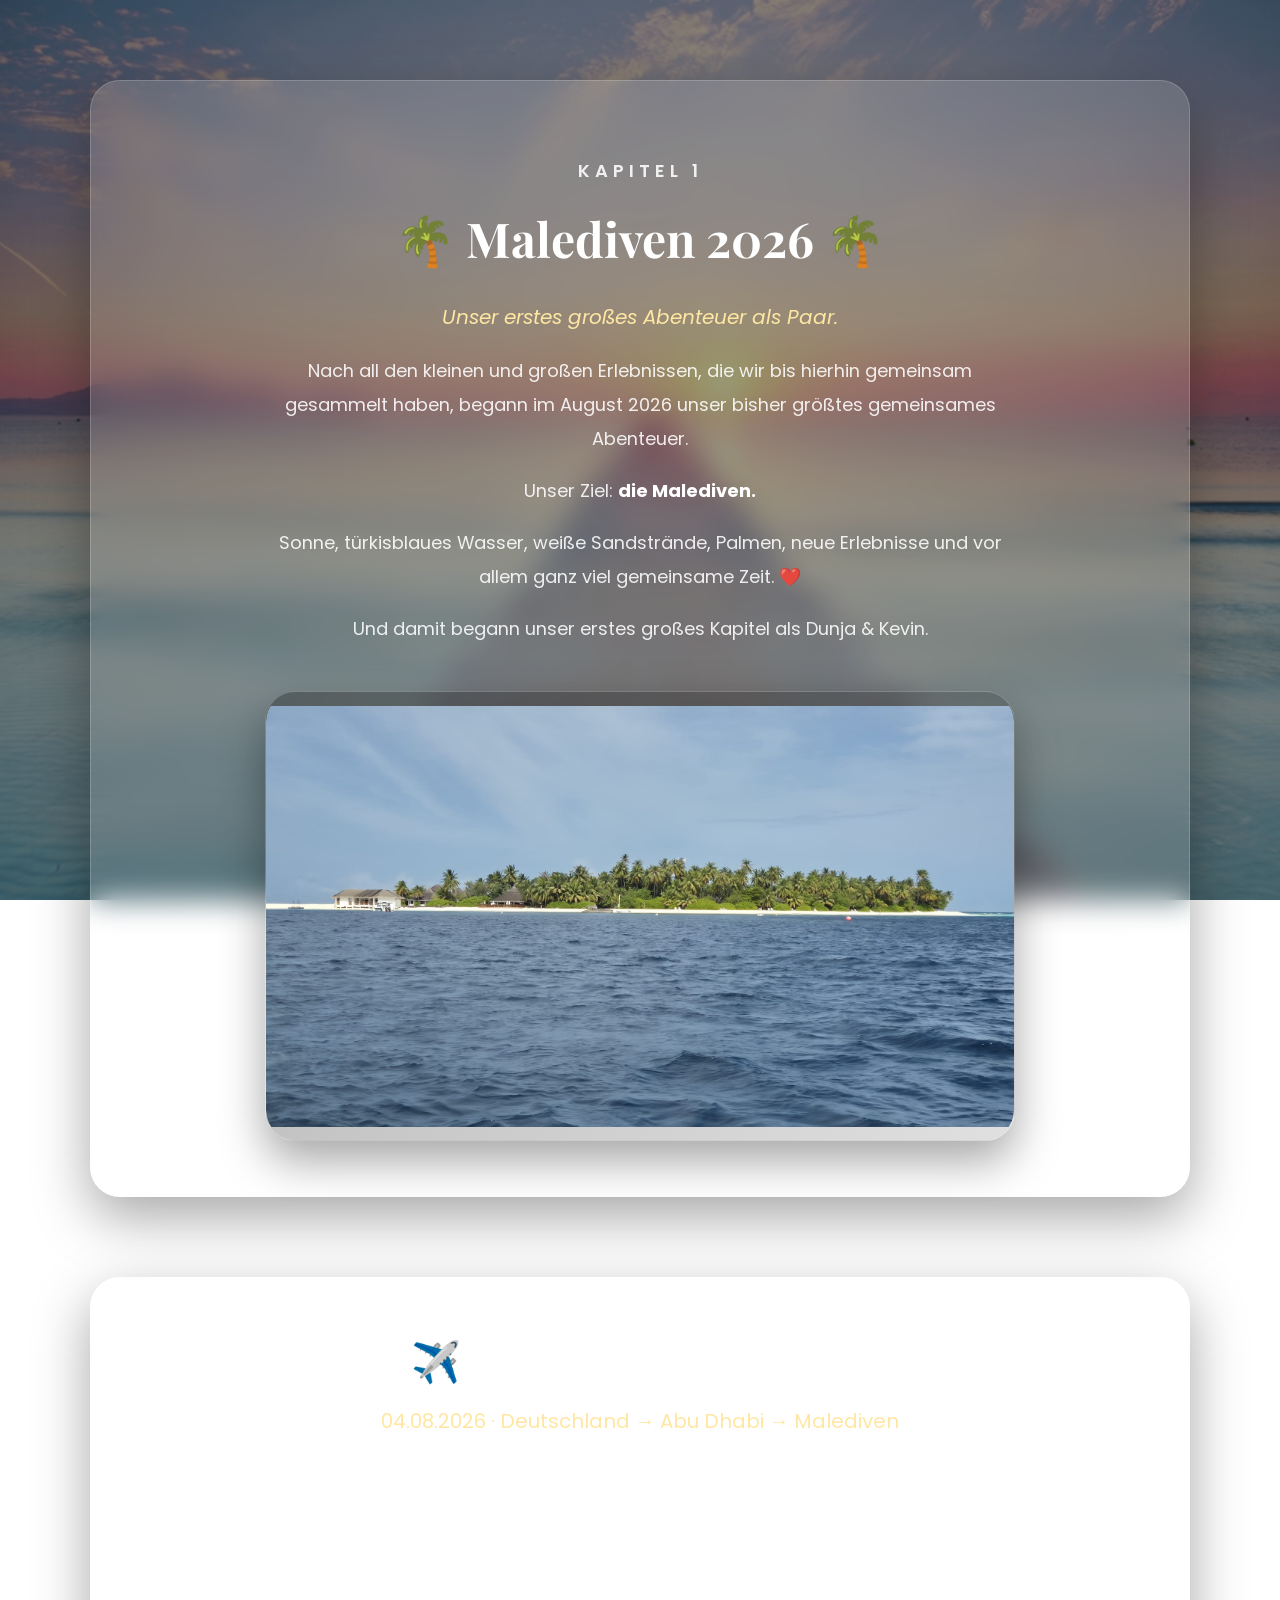
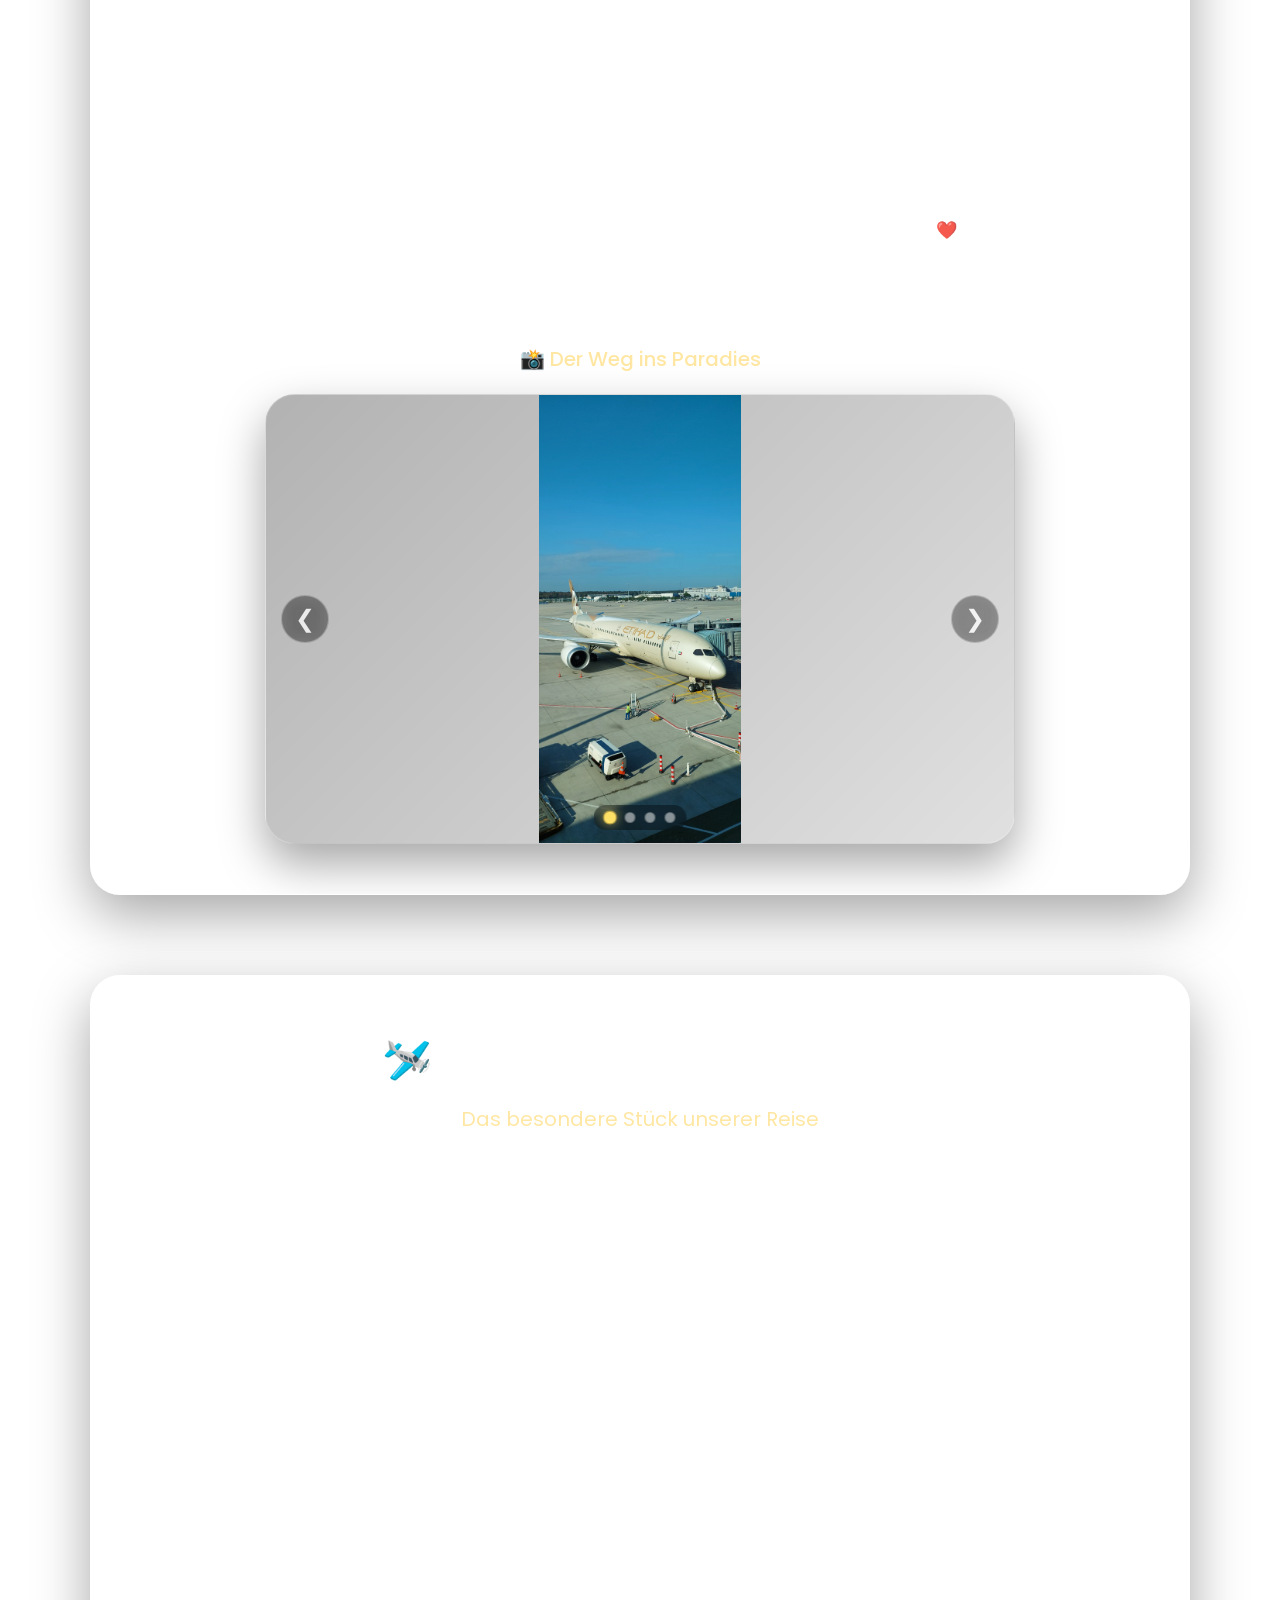
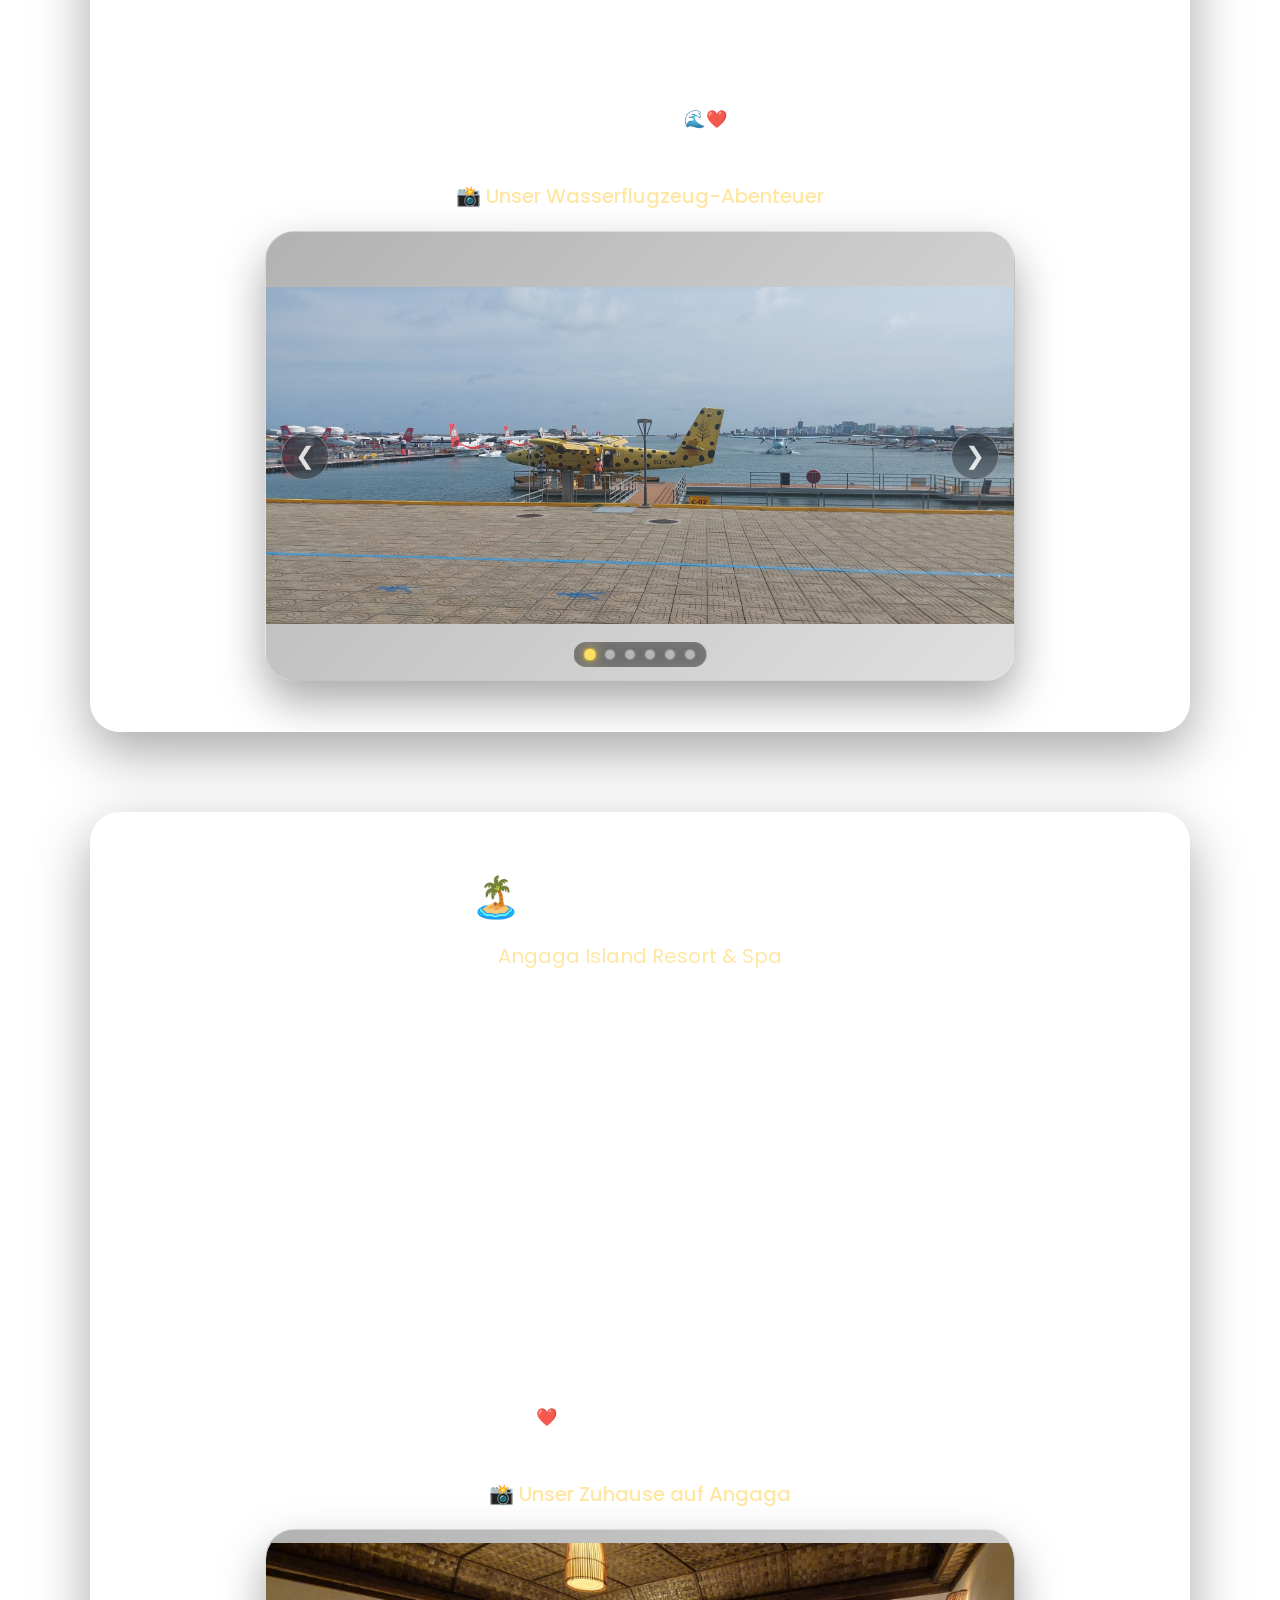
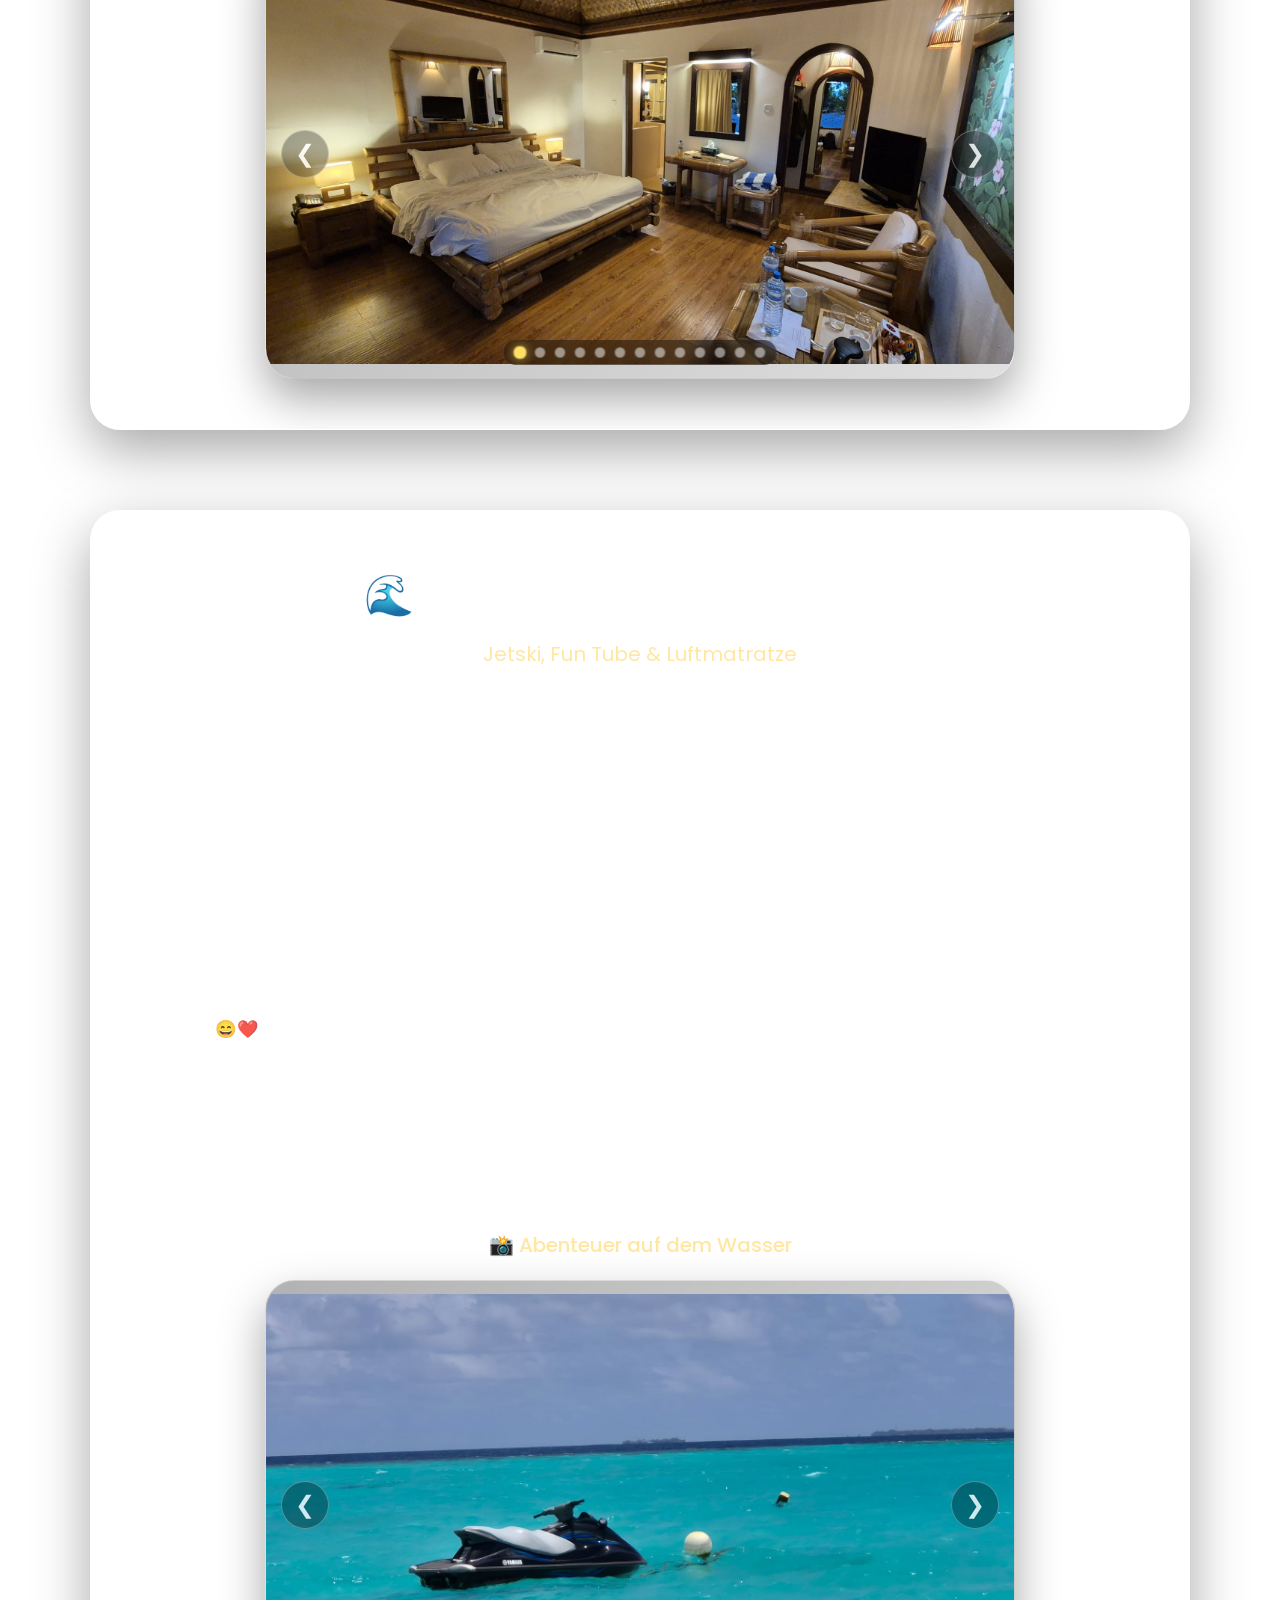
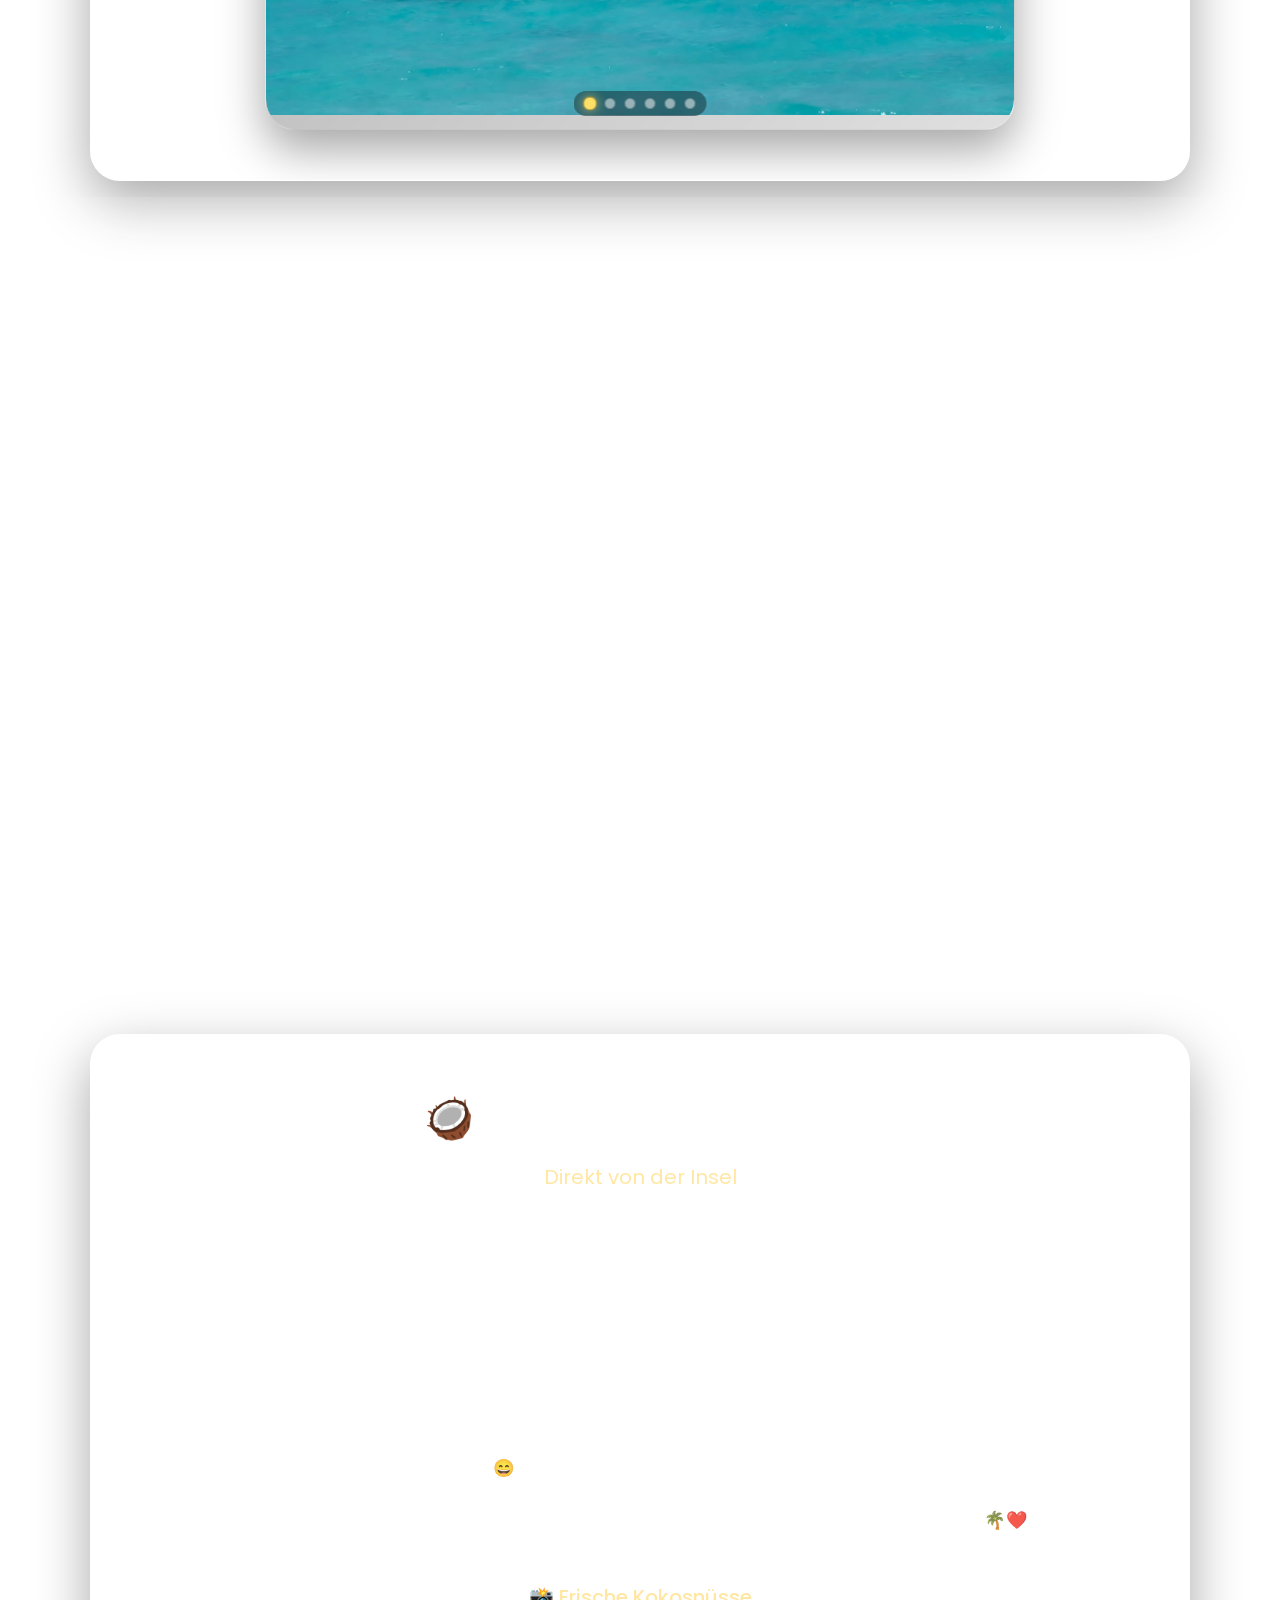
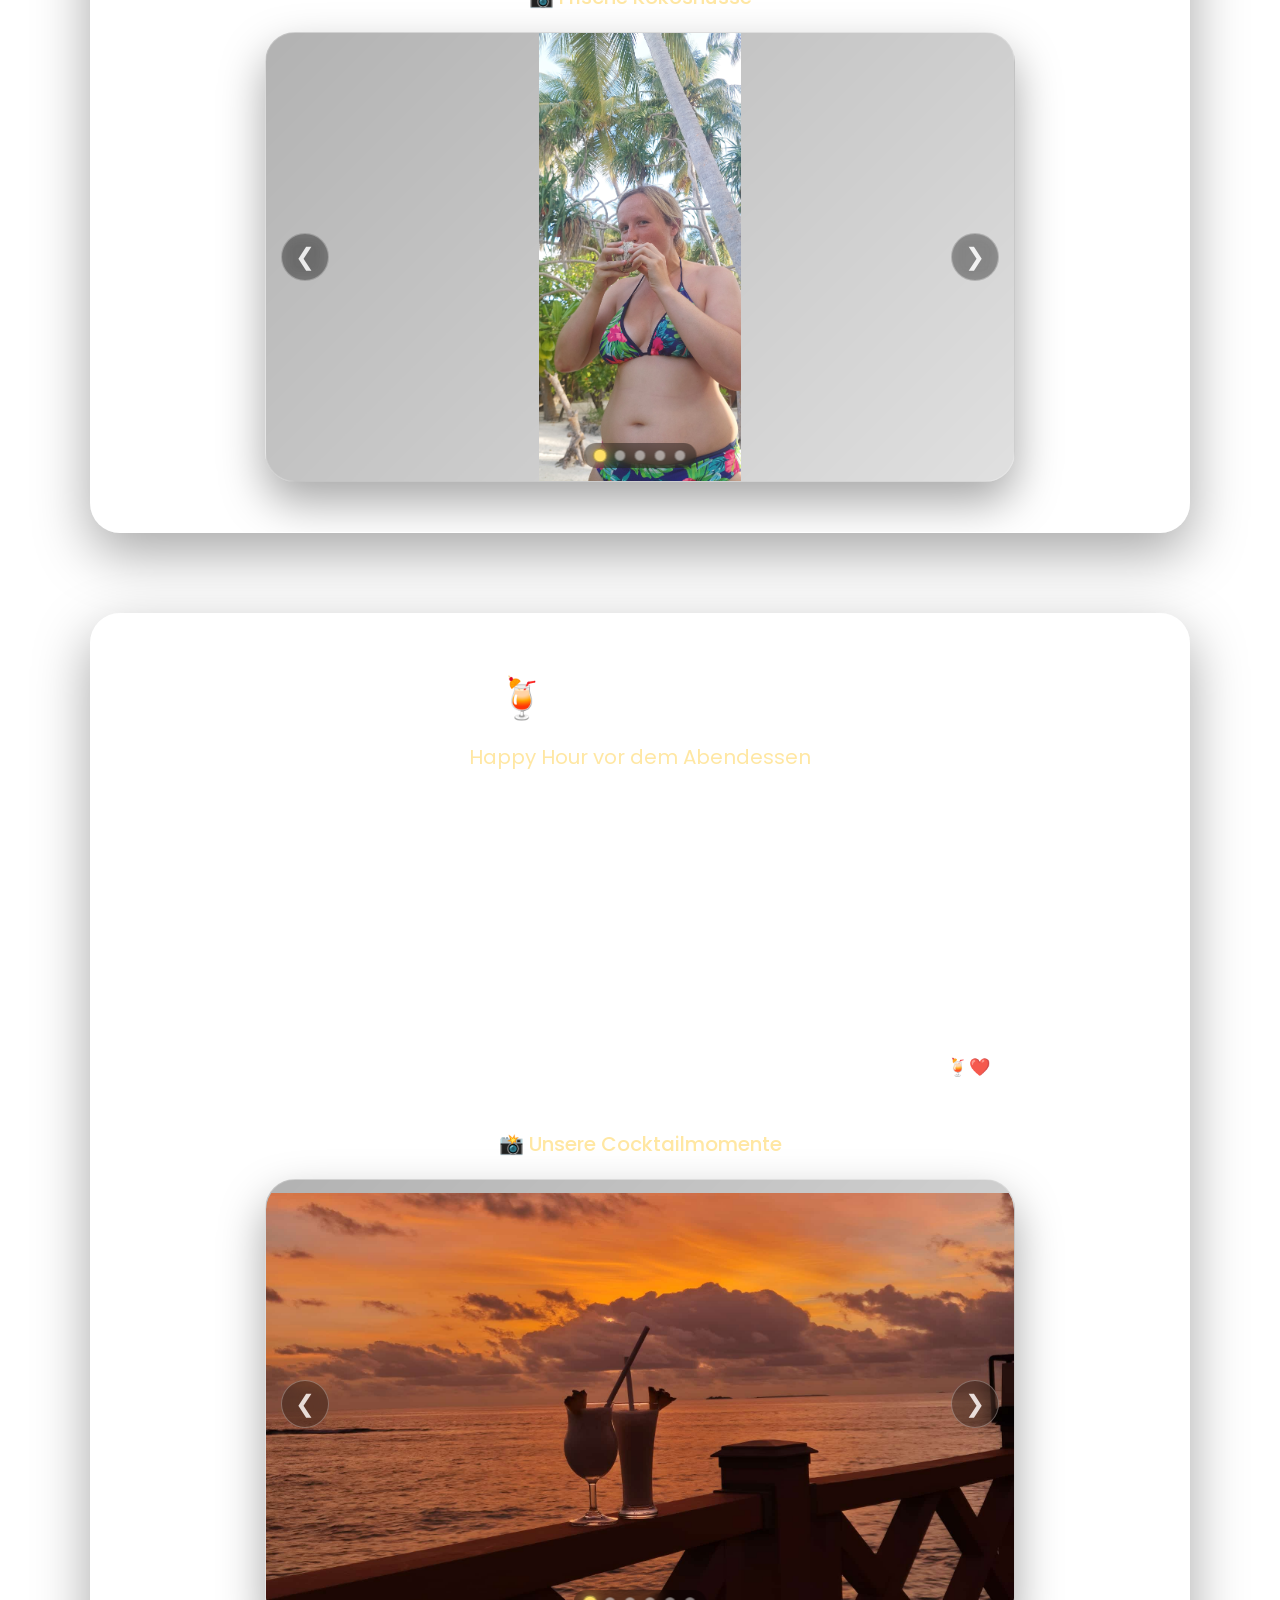
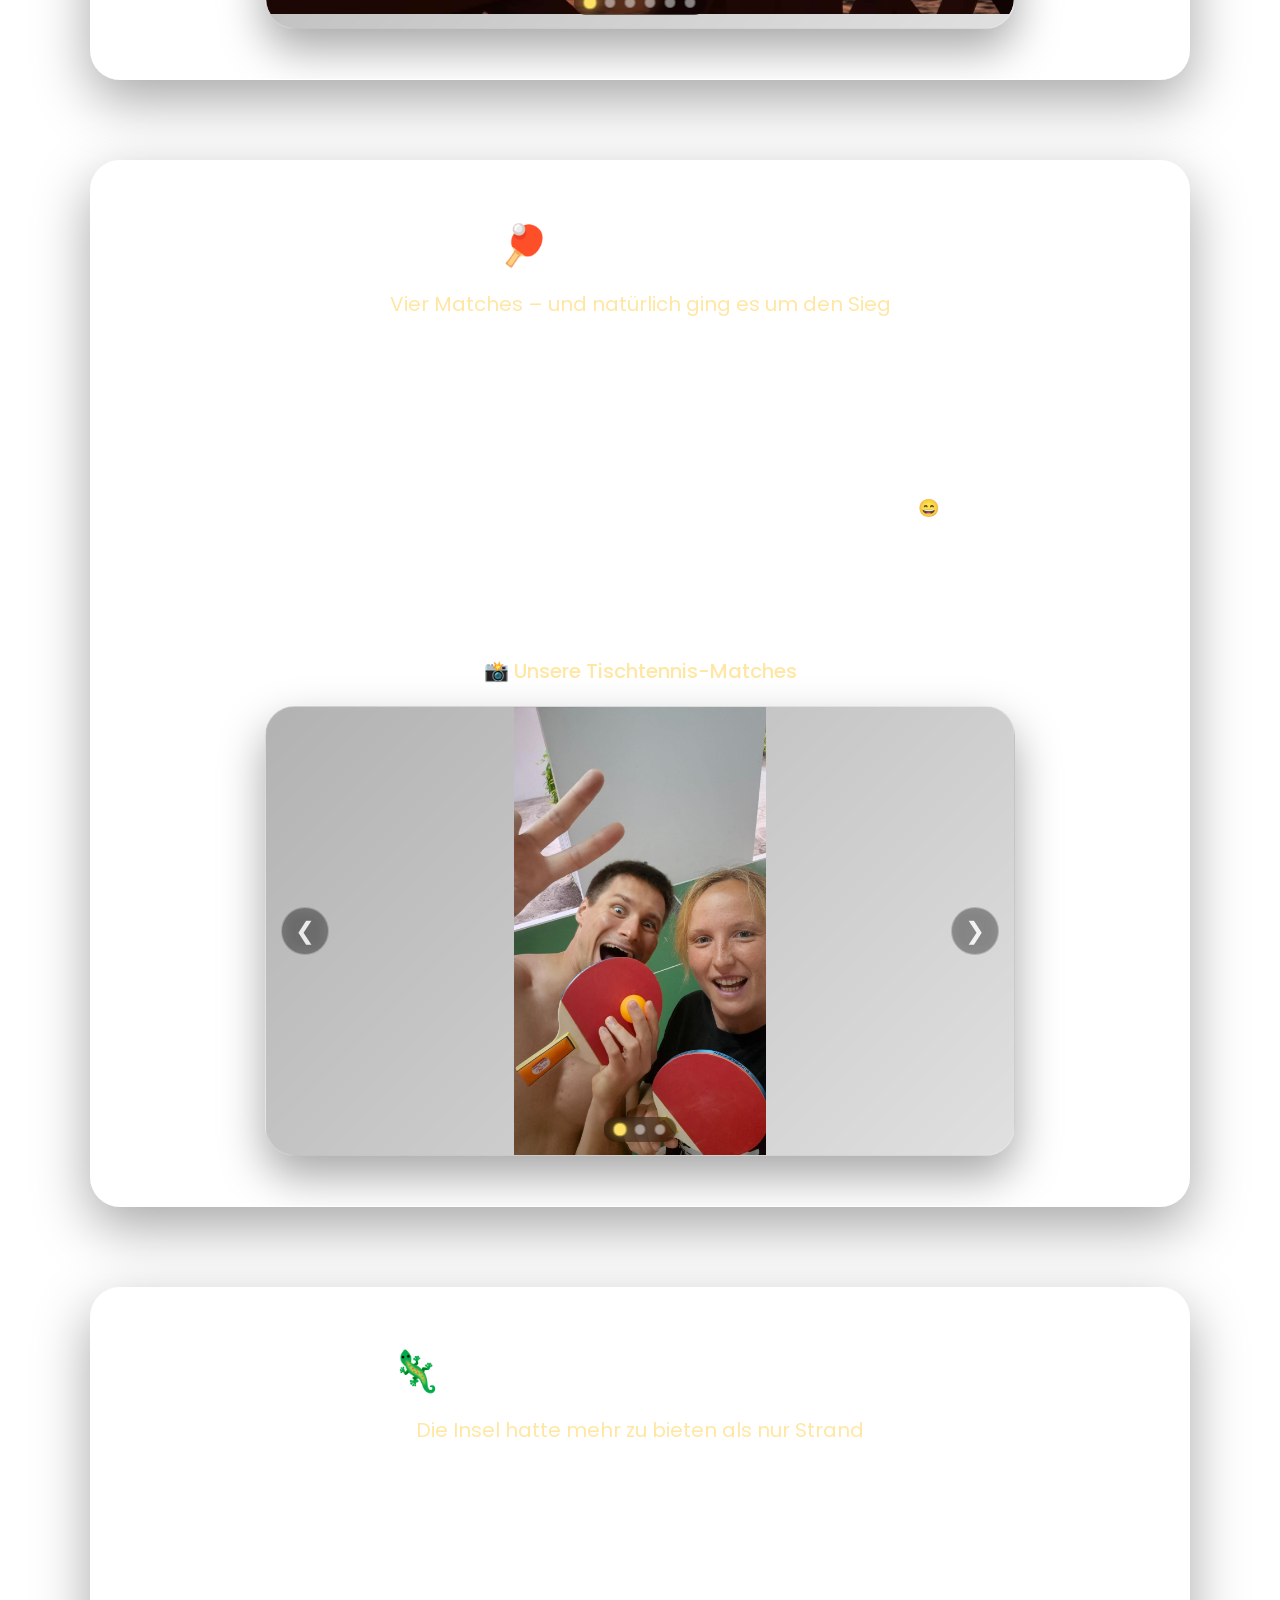
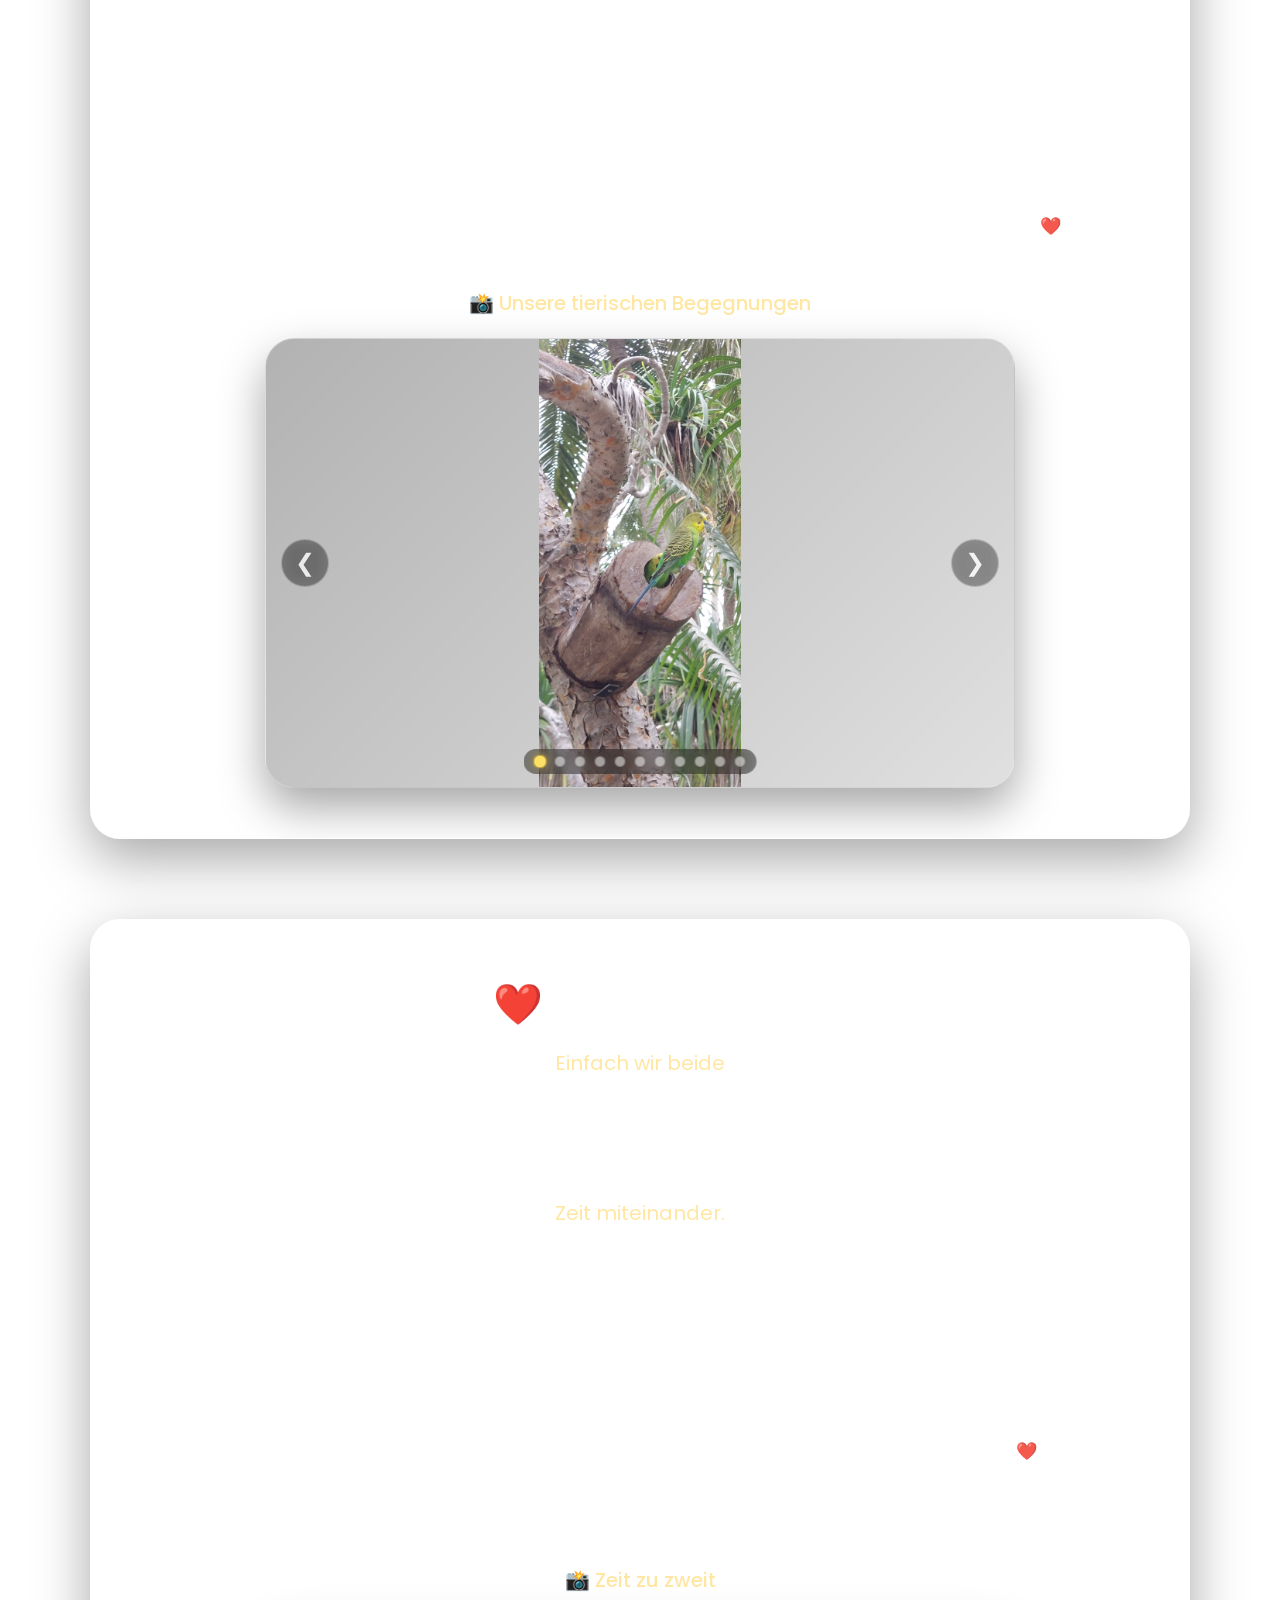
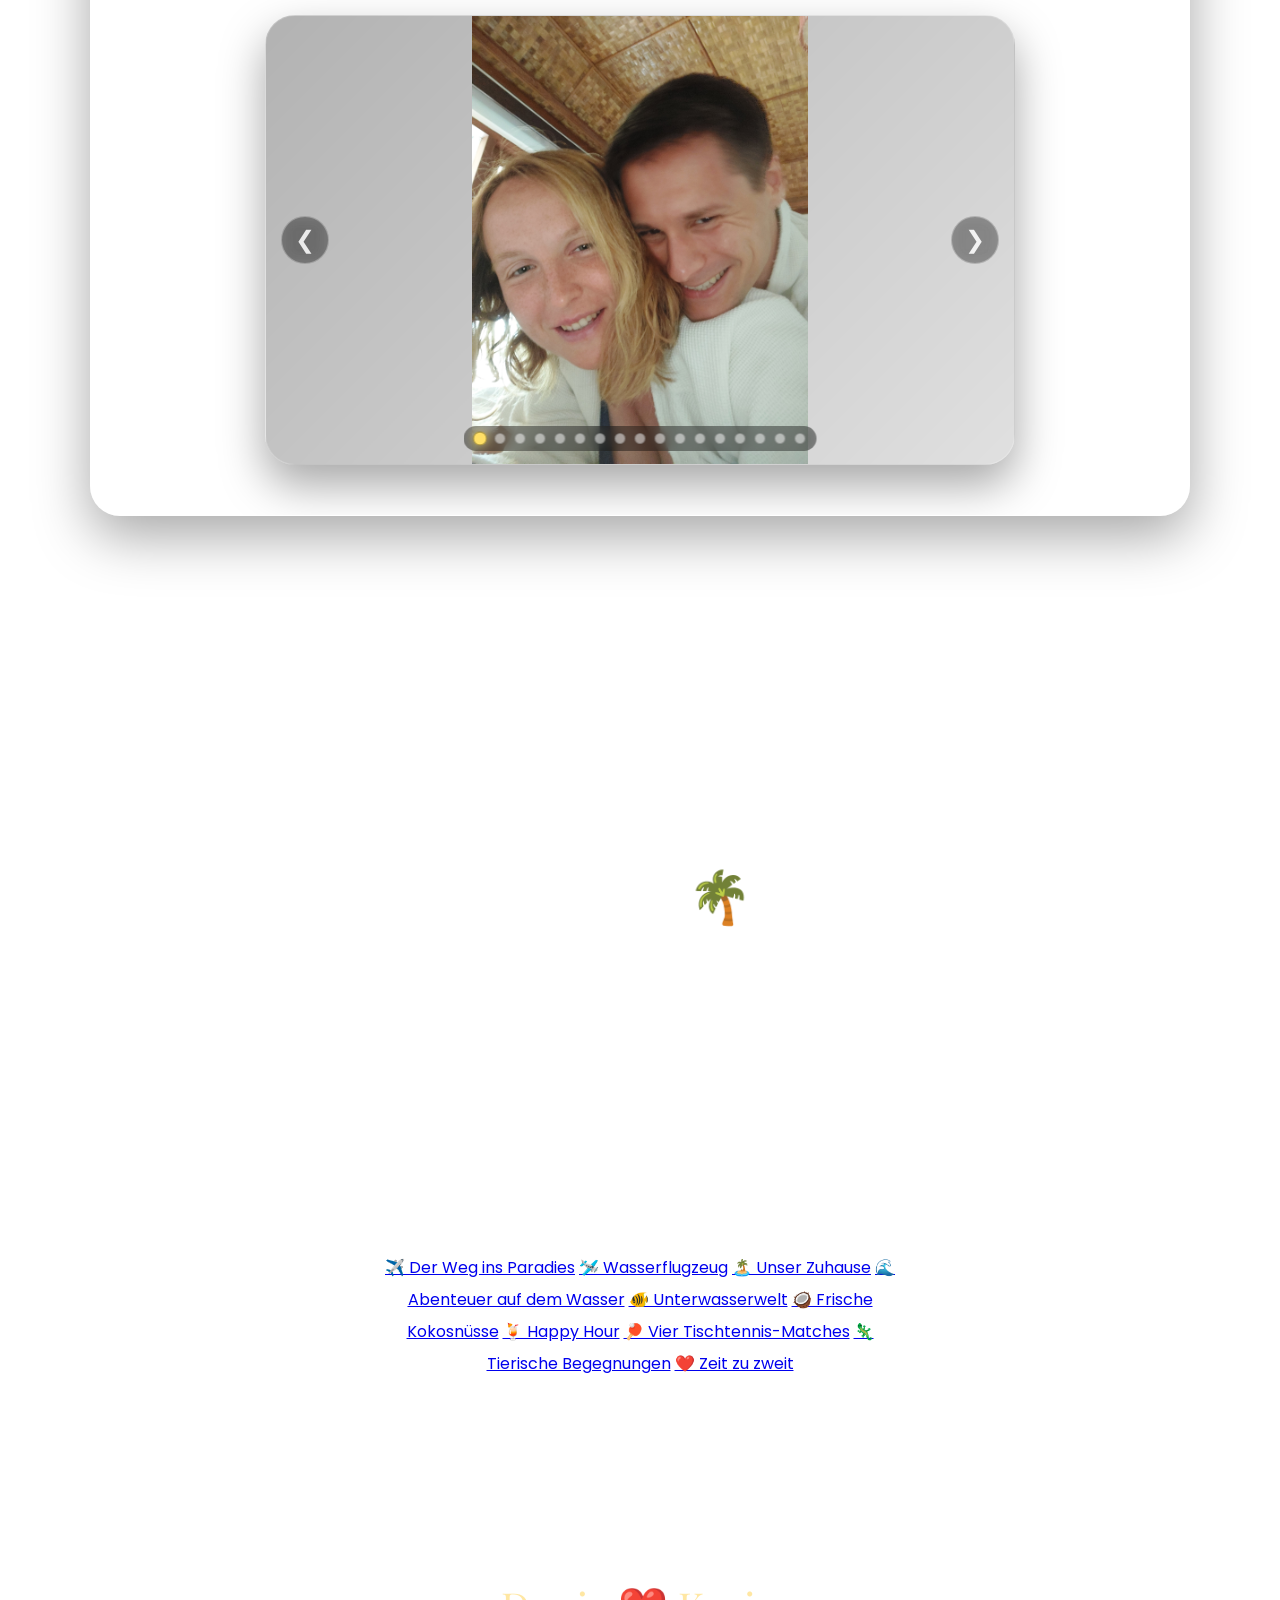
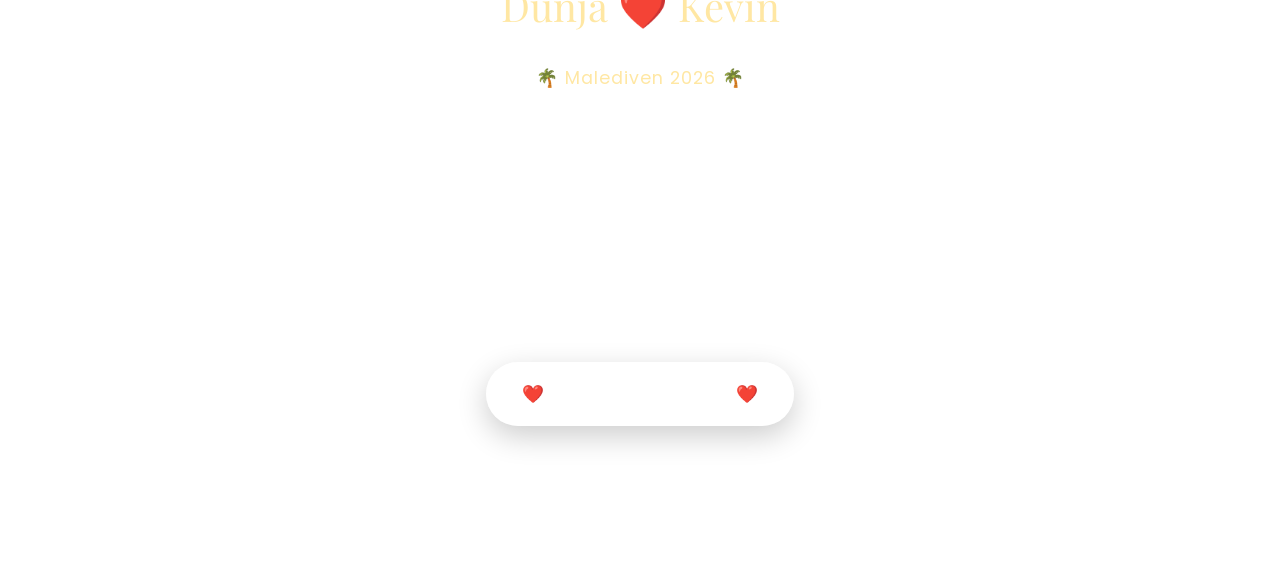
<file: index.html>
<!DOCTYPE html>
<html lang="de">

<head>
    <meta charset="UTF-8">
    <meta name="viewport" content="width=device-width, initial-scale=1.0">

    <meta
        name="description"
        content="Kapitel 1 unserer Geschichte – Malediven 2026">

    <title>Dunja ❤️ Kevin | Malediven 2026</title>

    <link rel="stylesheet" href="style.css">
</head>

<body class="story-background">

<main class="story-page">

    <!-- =====================================================
         KAPITEL 1 – MALEDIVEN 2026
    ====================================================== -->

    <section class="story-intro">

        <p class="chapter">Kapitel 1</p>

        <h1>🌴 Malediven 2026 🌴</h1>

        <p class="story-intro-lead">
            Unser erstes großes Abenteuer als Paar.
        </p>

        <p>
            Nach all den kleinen und großen Erlebnissen,
            die wir bis hierhin gemeinsam gesammelt haben,
            begann im August 2026 unser bisher größtes gemeinsames Abenteuer.
        </p>

        <p>
            Unser Ziel:
            <strong>die Malediven.</strong>
        </p>

        <p>
            Sonne, türkisblaues Wasser, weiße Sandstrände,
            Palmen, neue Erlebnisse und vor allem ganz viel gemeinsame Zeit. ❤️
        </p>

        <p>
            Und damit begann unser erstes großes Kapitel
            als Dunja & Kevin.
        </p>

        <div class="memory-wrapper">

            <div class="memory-slider">

                <img src="images/malediven2026-1.jpg"
                     class="memory-image"
                     alt="Dunja und Kevin – Malediven 2026">



            </div>

        </div>

    </section>


    <!-- =====================================================
         1. DER WEG INS PARADIES
    ====================================================== -->

    <section class="story" id="weg-ins-paradies">

        <h2>
            <span class="chapter-icon">
                <span class="road-icon">✈️</span>
            </span>
            Der Weg ins Paradies
        </h2>

        <h3>
            04.08.2026 · Deutschland → Abu Dhabi → Malediven
        </h3>

        <p>
            Irgendwann war es endlich soweit:
            Der Tag, auf den wir so lange gewartet hatten, war gekommen.
        </p>

        <p>
            Am <strong>4. August 2026</strong> machten wir uns auf den Weg
            zu unserem ersten großen gemeinsamen Abenteuer. Nach Frankfurt ging es zunächst mit dem Auto.
            Hier haben wir in einem Hotel nahe des Flughafens für eine Nacht Platz gefunden.
        </p>

        <p>
            Am nächsten Tag ging es von Deutschland zunächst mit dem Flugzeug
            in Richtung <strong>Abu Dhabi</strong>.
        </p>

        <p>
            Schon am Flughafen war die Vorfreude riesig.
            Wir warteten gemeinsam auf unseren Flug,
            machten Selfies und konnten es kaum erwarten,
            endlich loszufliegen.
        </p>

        <p>
            Und während wir im Flugzeug saßen,
            wurde langsam klar:
            Jetzt geht es wirklich los. ❤️
        </p>

        <p>
            Ein langer Weg lag vor uns –
            aber am Ende wartete das Paradies.
        </p>

        <div class="memory-wrapper">

            <h4>📸 Der Weg ins Paradies</h4>

            <div class="memory-slider">

                <img src="images/derweginsparadies-1.jpg"
                     class="memory-image"
                     alt="Auf dem Weg ins Paradies – Erinnerung 1">

                <img src="images/derweginsparadies-2.jpg"
                     class="memory-image"
                     alt="Auf dem Weg ins Paradies – Erinnerung 2">

                <img src="images/derweginsparadies-3.jpg"
                     class="memory-image"
                     alt="Auf dem Weg ins Paradies – Erinnerung 3">

                <img src="images/derweginsparadies-4.jpg"
                     class="memory-image"
                     alt="Auf dem Weg ins Paradies – Erinnerung 4">

                <button class="memory-arrow memory-arrow-left"
                        type="button"
                        aria-label="Vorheriges Bild">
                    ❮
                </button>

                <button class="memory-arrow memory-arrow-right"
                        type="button"
                        aria-label="Nächstes Bild">
                    ❯
                </button>

                <div class="memory-dots"></div>

            </div>

        </div>

    </section>


    <!-- =====================================================
         2. MIT DEM WASSERFLUGZEUG
    ====================================================== -->

    <section class="story" id="wasserflugzeug">

        <h2>
            <span class="chapter-icon">
                <span class="mustang-icon">🛩️</span>
            </span>
            Mit dem Wasserflugzeug
        </h2>

        <h3>
            Das besondere Stück unserer Reise
        </h3>

        <p>
            Nach unserer Ankunft auf den Malediven wartete
            bereits das erste Highlight auf uns.
        </p>

        <p>
            Statt einfach nur mit einem normalen Transfer weiterzufahren,
            ging es für uns mit einem <strong>Wasserflugzeug</strong>
            Richtung Angaga.
        </p>

        <p>
            Schon der Start war etwas ganz Besonderes:
            Das Flugzeug startete und landete direkt auf dem Wasser.
        </p>

        <p>
            Im Flugzeug selbst war es allerdings ziemlich eng –
            und vor allem ziemlich laut.
        </p>

        <p>
            Dafür war die Aussicht umso beeindruckender.
            Durch die Fenster konnten wir während des Fluges
            die Inselwelt der Malediven von oben betrachten.
        </p>

        <p>
            Ein besonderes Erlebnis war auch,
            dass man durch die enge Sitzanordnung quasi
            direkt über die Schulter der Piloten schauen konnte.
        </p>

        <p>
            Nach der Landung auf dem Wasser ging es anschließend
            direkt weiter auf ein Boot,
            das uns zu unserer Insel brachte.
        </p>

        <p>
            Ein Transfer, den man definitiv nicht jeden Tag erlebt. 🌊❤️
        </p>

        <div class="memory-wrapper">

            <h4>📸 Unser Wasserflugzeug-Abenteuer</h4>

            <div class="memory-slider">

                <img src="images/mitdemwasserflugzeug-1.jpg"
                     class="memory-image"
                     alt="Wasserflugzeug – Erinnerung 1">

                <img src="images/mitdemwasserflugzeug-2.jpg"
                     class="memory-image"
                     alt="Wasserflugzeug – Erinnerung 2">

                <img src="images/mitdemwasserflugzeug-3.jpg"
                     class="memory-image"
                     alt="Wasserflugzeug – Erinnerung 3">

                <img src="images/mitdemwasserflugzeug-4.jpg"
                     class="memory-image"
                     alt="Wasserflugzeug – Erinnerung 4">

                <img src="images/mitdemwasserflugzeug-5.jpg"
                     class="memory-image"
                     alt="Wasserflugzeug – Erinnerung 5">

                <img src="images/mitdemwasserflugzeug-6.jpg"
                     class="memory-image"
                     alt="Wasserflugzeug – Erinnerung 6">

                <button class="memory-arrow memory-arrow-left"
                        type="button"
                        aria-label="Vorheriges Bild">
                    ❮
                </button>

                <button class="memory-arrow memory-arrow-right"
                        type="button"
                        aria-label="Nächstes Bild">
                    ❯
                </button>

                <div class="memory-dots"></div>

            </div>

        </div>

    </section>


    <!-- =====================================================
         3. UNSER ZUHAUSE
    ====================================================== -->

    <section class="story" id="unser-zuhause">

        <h2>
            <span class="chapter-icon">
                <span class="palm-icon">🏝️</span>
            </span>
            Unser Zuhause
        </h2>

        <h3>
            Angaga Island Resort &amp; Spa
        </h3>

        <p>
            Nach der langen Anreise war es endlich soweit:
            Wir waren auf <strong>Angaga Island</strong>.
        </p>

        <p>
            Für die nächsten Tage war diese kleine Insel
            unser Zuhause.
        </p>

        <p>
            Unser Bungalow lag mitten in dieser tropischen Umgebung –
            umgeben von Palmen, Sand, Meer und dem typischen
            Inselgefühl der Malediven.
        </p>

        <p>
            Besonders schön waren die Wege über die Insel,
            der Steg, der Strand und natürlich das türkisfarbene Wasser,
            das uns überall umgab.
        </p>

        <p>
            Das <strong>Angaga Island Resort &amp; Spa</strong>
            liegt im <strong>South Ari Atoll</strong> der Malediven
            und ist für seine tropische Inselatmosphäre,
            die Strände und die Nähe zur Unterwasserwelt bekannt.
        </p>

        <p>
            Für uns bedeutete es vor allem:
            aufwachen, die Insel erkunden,
            ans Wasser gehen und einfach gemeinsam
            das Paradies genießen. ❤️
        </p>

        <div class="memory-wrapper">

            <h4>📸 Unser Zuhause auf Angaga</h4>

            <div class="memory-slider">

                <img src="images/unserzuhause-1.jpg"
                     class="memory-image"
                     alt="Unser Zuhause auf Angaga – Erinnerung 1">

                <img src="images/unserzuhause-2.jpg"
                     class="memory-image"
                     alt="Unser Zuhause auf Angaga – Erinnerung 2">

                <img src="images/unserzuhause-3.jpg"
                     class="memory-image"
                     alt="Unser Zuhause auf Angaga – Erinnerung 3">

                <img src="images/unserzuhause-4.jpg"
                     class="memory-image"
                     alt="Unser Zuhause auf Angaga – Erinnerung 4">

                <img src="images/unserzuhause-5.jpg"
                     class="memory-image"
                     alt="Unser Zuhause auf Angaga – Erinnerung 5">

                <img src="images/unserzuhause-6.jpg"
                     class="memory-image"
                     alt="Unser Zuhause auf Angaga – Erinnerung 6">

                <img src="images/unserzuhause-7.jpg"
                     class="memory-image"
                     alt="Unser Zuhause auf Angaga – Erinnerung 7">

                <img src="images/unserzuhause-8.jpg"
                     class="memory-image"
                     alt="Unser Zuhause auf Angaga – Erinnerung 8">

                <img src="images/unserzuhause-9.jpg"
                     class="memory-image"
                     alt="Unser Zuhause auf Angaga – Erinnerung 9">

                <img src="images/unserzuhause-10.jpg"
                     class="memory-image"
                     alt="Unser Zuhause auf Angaga – Erinnerung 10">

                <img src="images/unserzuhause-11.jpg"
                     class="memory-image"
                     alt="Unser Zuhause auf Angaga – Erinnerung 11">

                <img src="images/unserzuhause-12.jpg"
                     class="memory-image"
                     alt="Unser Zuhause auf Angaga – Erinnerung 12">

                <img src="images/unserzuhause-13.jpg"
                     class="memory-image"
                     alt="Unser Zuhause auf Angaga – Erinnerung 13">

                <button class="memory-arrow memory-arrow-left"
                        type="button"
                        aria-label="Vorheriges Bild">
                    ❮
                </button>

                <button class="memory-arrow memory-arrow-right"
                        type="button"
                        aria-label="Nächstes Bild">
                    ❯
                </button>

                <div class="memory-dots"></div>

            </div>

        </div>

    </section>


    <!-- =====================================================
         4. ABENTEUER AUF DEM WASSER
    ====================================================== -->

    <section class="story" id="abenteuer-auf-dem-wasser">

        <h2>
            <span class="chapter-icon">
                <span class="road-icon">🌊</span>
            </span>
            Abenteuer auf dem Wasser
        </h2>

        <h3>
            Jetski, Fun Tube &amp; Luftmatratze
        </h3>

        <p>
            Natürlich wollten wir nicht nur am Strand liegen.
            Die Malediven boten schließlich jede Menge Möglichkeiten,
            das Wasser auch richtig zu erleben.
        </p>

        <p>
            Eines unserer Abenteuer war eine
            <strong>30-minütige Jetski-Fahrt</strong>.
        </p>

        <p>
            Gemeinsam über das türkisfarbene Wasser zu fahren,
            war definitiv eines der actionreicheren Erlebnisse
            unseres Urlaubs.
        </p>

        <p>
            Danach wurde es beim <strong>Fun Tube</strong>
            noch etwas wilder.
        </p>

        <p>
            Zehn Minuten voller Spaß –
            und Dunja hat dabei sogar einmal unfreiwillig
            den Abflug gemacht. 😄❤️
        </p>

        <p>
            Zwischendurch durfte es aber auch etwas entspannter sein:
            Mit der Luftmatratze ließen wir uns einfach
            auf dem Wasser treiben.
        </p>

        <p>
            Action und Entspannung –
            auf den Malediven konnten wir beides miteinander verbinden.
        </p>

        <div class="memory-wrapper">

            <h4>📸 Abenteuer auf dem Wasser</h4>

            <div class="memory-slider">

                <img src="images/abenteueraufdemwasser-1.jpg"
                     class="memory-image"
                     alt="Abenteuer auf dem Wasser – Erinnerung 1">

                <img src="images/abenteueraufdemwasser-2.jpg"
                     class="memory-image"
                     alt="Abenteuer auf dem Wasser – Erinnerung 2">

                <img src="images/abenteueraufdemwasser-3.jpg"
                     class="memory-image"
                     alt="Abenteuer auf dem Wasser – Erinnerung 3">

                <img src="images/abenteueraufdemwasser-4.jpg"
                     class="memory-image"
                     alt="Abenteuer auf dem Wasser – Erinnerung 4">

                <img src="images/abenteueraufdemwasser-5.jpg"
                     class="memory-image"
                     alt="Abenteuer auf dem Wasser – Erinnerung 5">

                <img src="images/abenteueraufdemwasser-6.jpg"
                     class="memory-image"
                     alt="Abenteuer auf dem Wasser – Erinnerung 6">

                <button class="memory-arrow memory-arrow-left"
                        type="button"
                        aria-label="Vorheriges Bild">
                    ❮
                </button>

                <button class="memory-arrow memory-arrow-right"
                        type="button"
                        aria-label="Nächstes Bild">
                    ❯
                </button>

                <div class="memory-dots"></div>

            </div>

        </div>

    </section>


    <!-- =====================================================
         5. SCHNORCHELN
    ====================================================== -->

    <section class="story" id="unterwasserwelt">

        <h2>
            <span class="chapter-icon">
                <span class="sparkle-icon">🐠</span>
            </span>
            Unsere Unterwasserwelt
        </h2>

        <h3>
            Schnorcheln im Paradies
        </h3>

        <p>
            Eines der schönsten Erlebnisse auf den Malediven
            fand unter der Wasseroberfläche statt.
        </p>

        <p>
            Wir waren immer wieder gemeinsam schnorcheln
            und konnten dabei eine faszinierende Unterwasserwelt
            entdecken.
        </p>

        <p>
            Wir sahen unglaublich viele verschiedene Fische
            und immer wieder neue Tiere.
        </p>

        <p>
            Besonders beeindruckend waren unsere Begegnungen
            mit einer <strong>Schildkröte</strong>,
            <strong>Titandrückern</strong>,
            <strong>Kugelfischen</strong>
            und sogar <strong>Schwarzspitzenriffhaien</strong>
            und <strong>Weißspitzenriffhaien</strong>.
        </p>

        <p>
            Auch wenn wir von diesen Momenten leider keine
            eigenen Unterwasserfotos haben,
            bleiben die Erinnerungen daran trotzdem
            ganz besonders.
        </p>

        <div class="destination-card">


            <p>
                Schildkröten, bunte Fische und Haie –
                eine Unterwasserwelt, die wir so schnell
                nicht vergessen werden. ❤️
            </p>

        </div>

    </section>


    <!-- =====================================================
         6. FRISCHE KOKOSNÜSSE
    ====================================================== -->

    <section class="story" id="kokosnuesse">

        <h2>
            <span class="chapter-icon">
                <span class="palm-icon">🥥</span>
            </span>
            Frische Kokosnüsse
        </h2>

        <h3>
            Direkt von der Insel
        </h3>

        <p>
            Was wäre ein Urlaub auf den Malediven
            ohne eine frische Kokosnuss?
        </p>

        <p>
            Die Gärtner auf der Insel haben uns
            frische Kokosnüsse gegeben.
        </p>

        <p>
            Zuerst konnten wir das frische Kokoswasser trinken
            und anschließend noch das Fruchtfleisch aus der Kokosnuss
            essen.
        </p>

        <p>
            Und weil eine Kokosnuss natürlich nicht genug war,
            haben wir uns beide jeweils noch eine eigene
            Kokosnuss für 5 Dollar gegönnt. 😄
        </p>

        <p>
            Ein kleines, aber typisch maledivisches Erlebnis,
            das einfach zum Urlaub dazugehört hat. 🌴❤️
        </p>

        <div class="memory-wrapper">

            <h4>📸 Frische Kokosnüsse</h4>

            <div class="memory-slider">

                <img src="images/kokosnuesse-1.jpg"
                     class="memory-image"
                     alt="Frische Kokosnüsse – Erinnerung 1">

                <img src="images/kokosnuesse-2.jpg"
                     class="memory-image"
                     alt="Frische Kokosnüsse – Erinnerung 2">

                <img src="images/kokosnuesse-3.jpg"
                     class="memory-image"
                     alt="Frische Kokosnüsse – Erinnerung 3">

                <img src="images/kokosnuesse-4.jpg"
                     class="memory-image"
                     alt="Frische Kokosnüsse – Erinnerung 4">

                <img src="images/kokosnuesse-5.jpg"
                     class="memory-image"
                     alt="Frische Kokosnüsse – Erinnerung 5">

                <button class="memory-arrow memory-arrow-left"
                        type="button"
                        aria-label="Vorheriges Bild">
                    ❮
                </button>

                <button class="memory-arrow memory-arrow-right"
                        type="button"
                        aria-label="Nächstes Bild">
                    ❯
                </button>

                <div class="memory-dots"></div>

            </div>

        </div>

    </section>


    <!-- =====================================================
         7. COCKTAILS
    ====================================================== -->

    <section class="story" id="cocktailzeit">

        <h2>
            <span class="chapter-icon">
                <span class="sparkle-icon">🍹</span>
            </span>
            Cocktailzeit
        </h2>

        <h3>
            Happy Hour vor dem Abendessen
        </h3>

        <p>
            Ein fester Bestandteil unserer Urlaubstage
            war natürlich auch die Happy Hour an der Bar.
        </p>

        <p>
            Fast jeden Tag gönnten wir uns vor dem Abendessen
            gemeinsam einen Cocktail.
        </p>

        <p>
            Verschiedene Farben, verschiedene Geschmäcker
            und immer wieder etwas Neues im Glas.
        </p>

        <p>
            Wir saßen zusammen an der Bar,
            ließen den Tag ein wenig Revue passieren
            und genossen einfach unsere gemeinsame Zeit.
        </p>

        <p>
            Kleine Rituale wie diese waren es,
            die unseren Urlaub so besonders gemacht haben. 🍹❤️
        </p>

        <div class="memory-wrapper">

            <h4>📸 Unsere Cocktailmomente</h4>

            <div class="memory-slider">

                <img src="images/cocktails-1.jpg"
                     class="memory-image"
                     alt="Cocktail – Erinnerung 1">

                <img src="images/cocktails-2.jpg"
                     class="memory-image"
                     alt="Cocktail – Erinnerung 2">

                <img src="images/cocktails-3.jpg"
                     class="memory-image"
                     alt="Cocktail – Erinnerung 3">

                <img src="images/cocktails-4.jpg"
                     class="memory-image"
                     alt="Cocktail – Erinnerung 4">

                <img src="images/cocktails-5.jpg"
                     class="memory-image"
                     alt="Cocktail – Erinnerung 5">

                <img src="images/cocktails-6.jpg"
                     class="memory-image"
                     alt="Cocktail – Erinnerung 6">

                <button class="memory-arrow memory-arrow-left"
                        type="button"
                        aria-label="Vorheriges Bild">
                    ❮
                </button>

                <button class="memory-arrow memory-arrow-right"
                        type="button"
                        aria-label="Nächstes Bild">
                    ❯
                </button>

                <div class="memory-dots"></div>

            </div>

        </div>

    </section>


    <!-- =====================================================
         8. TISCHTENNIS
    ====================================================== -->

    <section class="story" id="tischtennis">

        <h2>
            <span class="chapter-icon">
                <span class="dice-icon">🏓</span>
            </span>
            Tischtennis
        </h2>

        <h3>
            Vier Matches – und natürlich ging es um den Sieg
        </h3>

        <p>
            Zwischen Strand, Meer und Cocktails durfte
            ein bisschen sportlicher Wettbewerb natürlich
            auch nicht fehlen.
        </p>

        <p>
            Wir haben uns insgesamt <strong>vier kleine Matches</strong>
            beim Tischtennis geliefert.
        </p>

        <p>
            Es wurde gespielt, gelacht und natürlich
            durfte ein bisschen Ehrgeiz nicht fehlen. 😄
        </p>

        <p>
            Am Ende waren es aber vor allem vier weitere
            gemeinsame Momente, an die wir uns gerne erinnern.
        </p>

        <div class="memory-wrapper">

            <h4>📸 Unsere Tischtennis-Matches</h4>

            <div class="memory-slider">

                <img src="images/tischtennis-1.jpg"
                     class="memory-image"
                     alt="Tischtennis – Erinnerung 1">

                <img src="images/tischtennis-2.jpg"
                     class="memory-image"
                     alt="Tischtennis – Erinnerung 2">

                <img src="images/tischtennis-3.jpg"
                     class="memory-image"
                     alt="Tischtennis – Erinnerung 3">

                <button class="memory-arrow memory-arrow-left"
                        type="button"
                        aria-label="Vorheriges Bild">
                    ❮
                </button>

                <button class="memory-arrow memory-arrow-right"
                        type="button"
                        aria-label="Nächstes Bild">
                    ❯
                </button>

                <div class="memory-dots"></div>

            </div>

        </div>

    </section>


    <!-- =====================================================
         9. TIERISCHE BEGEGNUNGEN
    ====================================================== -->

    <section class="story" id="tierische-begegnungen">


        <h2>
            <span class="chapter-icon">
                <span class="heart-icon">🦎</span>
            </span>
            Tierische Begegnungen
        </h2>

        <h3>
            Die Insel hatte mehr zu bieten als nur Strand
        </h3>

        <p>
            Auf einer tropischen Insel gibt es natürlich
            nicht nur Palmen und Meer zu entdecken.
        </p>

        <p>
            Während unserer Zeit auf Angaga begegneten wir
            immer wieder verschiedenen Tieren.
        </p>

        <p>
            Dazu gehörten unter anderem
            <strong>Wellensittiche</strong>,
            <strong>Graureiher</strong>,
            verschiedene <strong>einheimische Vögel</strong>
            und natürlich jede Menge kleiner
            <strong>Geckos</strong>.
        </p>

        <p>
            Auch im und am Wasser entdeckten wir Tiere,
            darunter <strong>Seeigel</strong>.
        </p>

        <p>
            Ein besonders schöner Anblick waren außerdem
            die <strong>Flughunde</strong>,
            die über der Insel unterwegs waren.
        </p>

        <p>
            So wurde selbst ein Spaziergang über die Insel
            immer wieder zu einer kleinen Entdeckungstour. ❤️
        </p>

        <div class="memory-wrapper">

            <h4>📸 Unsere tierischen Begegnungen</h4>

            <div class="memory-slider">

                <img src="images/tierischebegegnungen-1.jpg"
                     class="memory-image"
                     alt="Tierische Begegnung – Erinnerung 1">

                <img src="images/tierischebegegnungen-2.jpg"
                     class="memory-image"
                     alt="Tierische Begegnung – Erinnerung 2">

                <img src="images/tierischebegegnungen-3.jpg"
                     class="memory-image"
                     alt="Tierische Begegnung – Erinnerung 3">

                <img src="images/tierischebegegnungen-4.jpg"
                     class="memory-image"
                     alt="Tierische Begegnung – Erinnerung 4">

                <img src="images/tierischebegegnungen-5.jpg"
                     class="memory-image"
                     alt="Tierische Begegnung – Erinnerung 5">

                <img src="images/tierischebegegnungen-6.jpg"
                     class="memory-image"
                     alt="Tierische Begegnung – Erinnerung 6">

                <img src="images/tierischebegegnungen-7.jpg"
                     class="memory-image"
                     alt="Tierische Begegnung – Erinnerung 7">

                <img src="images/tierischebegegnungen-8.jpg"
                     class="memory-image"
                     alt="Tierische Begegnung – Erinnerung 8">

                <img src="images/tierischebegegnungen-9.jpg"
                     class="memory-image"
                     alt="Tierische Begegnung – Erinnerung 9">

                <img src="images/tierischebegegnungen-10.jpg"
                     class="memory-image"
                     alt="Tierische Begegnung – Erinnerung 10">

                <img src="images/tierischebegegnungen-11.jpg"
                     class="memory-image"
                     alt="Tierische Begegnung – Erinnerung 11">

                <button class="memory-arrow memory-arrow-left"
                        type="button"
                        aria-label="Vorheriges Bild">
                    ❮
                </button>

                <button class="memory-arrow memory-arrow-right"
                        type="button"
                        aria-label="Nächstes Bild">
                    ❯
                </button>

                <div class="memory-dots"></div>

            </div>

        </div>

    </section>


    <!-- =====================================================
         10. ZEIT ZU ZWEIT
    ====================================================== -->

    <section class="story" id="zeit-zu-zweit">

        <h2>
            <span class="chapter-icon">
                <span class="heart-icon">❤️</span>
            </span>
            Zeit zu zweit
        </h2>

        <h3>
            Einfach wir beide
        </h3>

        <p>
            Zwischen all den Abenteuern,
            Ausflügen und Erlebnissen gab es etwas,
            das für uns eigentlich am wichtigsten war:
        </p>

        <h3>
            Zeit miteinander.
        </h3>

        <p>
            Momente, in denen wir einfach zusammen waren,
            gemeinsam gelacht haben,
            die Insel erkundet haben oder einfach
            die Kamera auf uns gerichtet war.
        </p>

        <p>
            Keine großen Pläne.
            Kein Zeitdruck.
            Einfach wir beide.
        </p>

        <p>
            Genau diese Augenblicke zeigen vielleicht
            am besten, worum es bei dieser Reise eigentlich ging:
            nicht nur um die Malediven,
            sondern darum, diesen besonderen Ort
            miteinander zu erleben. ❤️
        </p>

        <p>
            Unser erstes großes Abenteuer als Paar –
            gemeinsam, Seite an Seite.
        </p>

        <div class="memory-wrapper">

            <h4>📸 Zeit zu zweit</h4>

            <div class="memory-slider">

                <img src="images/zeitzuzweit-1.jpg"
                     class="memory-image"
                     alt="Zeit zu zweit – Erinnerung 1">

                <img src="images/zeitzuzweit-2.jpg"
                     class="memory-image"
                     alt="Zeit zu zweit – Erinnerung 2">

                <img src="images/zeitzuzweit-3.jpg"
                     class="memory-image"
                     alt="Zeit zu zweit – Erinnerung 3">

                <img src="images/zeitzuzweit-4.jpg"
                     class="memory-image"
                     alt="Zeit zu zweit – Erinnerung 4">

                <img src="images/zeitzuzweit-5.jpg"
                     class="memory-image"
                     alt="Zeit zu zweit – Erinnerung 5">

                <img src="images/zeitzuzweit-6.jpg"
                     class="memory-image"
                     alt="Zeit zu zweit – Erinnerung 6">

                <img src="images/zeitzuzweit-7.jpg"
                     class="memory-image"
                     alt="Zeit zu zweit – Erinnerung 7">

                <img src="images/zeitzuzweit-8.jpg"
                     class="memory-image"
                     alt="Zeit zu zweit – Erinnerung 8">

                <img src="images/zeitzuzweit-9.jpg"
                     class="memory-image"
                     alt="Zeit zu zweit – Erinnerung 9">

                <img src="images/zeitzuzweit-10.jpg"
                     class="memory-image"
                     alt="Zeit zu zweit – Erinnerung 10">

                <img src="images/zeitzuzweit-11.jpg"
                     class="memory-image"
                     alt="Zeit zu zweit – Erinnerung 11">

                <img src="images/zeitzuzweit-12.jpg"
                     class="memory-image"
                     alt="Zeit zu zweit – Erinnerung 12">

                <img src="images/zeitzuzweit-13.jpg"
                     class="memory-image"
                     alt="Zeit zu zweit – Erinnerung 13">

                <img src="images/zeitzuzweit-14.jpg"
                     class="memory-image"
                     alt="Zeit zu zweit – Erinnerung 14">

                <img src="images/zeitzuzweit-15.jpg"
                     class="memory-image"
                     alt="Zeit zu zweit – Erinnerung 15">

                <img src="images/zeitzuzweit-16.jpg"
                     class="memory-image"
                     alt="Zeit zu zweit – Erinnerung 16">

                <img src="images/zeitzuzweit-17.jpg"
                     class="memory-image"
                     alt="Zeit zu zweit – Erinnerung 17">

                <button class="memory-arrow memory-arrow-left"
                        type="button"
                        aria-label="Vorheriges Bild">
                    ❮
                </button>

                <button class="memory-arrow memory-arrow-right"
                        type="button"
                        aria-label="Nächstes Bild">
                    ❯
                </button>

                <div class="memory-dots"></div>

            </div>

        </div>

    </section>


    <!-- =====================================================
         ABSCHLUSS KAPITEL 1
    ====================================================== -->

    <section class="finale">

        <p class="chapter">
            Kapitel 1 · Malediven 2026
        </p>

        <h2>
            Ein Paradies,
            das uns für immer bleibt. 🌴
        </h2>

        <p>
            Die Malediven waren unser erstes großes Abenteuer
            als Paar.
        </p>

        <p>
            Wir haben neue Orte entdeckt,
            sind geflogen, geschwommen,
            geschnorchelt, gelacht,
            gespielt und gemeinsam
            unzählige kleine Erinnerungen gesammelt.
        </p>

        <div class="final-highlight">

<div class="final-highlight">

    <a href="#weg-ins-paradies">✈️ Der Weg ins Paradies</a>

    <a href="#wasserflugzeug">🛩️ Wasserflugzeug</a>

    <a href="#unser-zuhause">🏝️ Unser Zuhause</a>

    <a href="#abenteuer-wasser">🌊 Abenteuer auf dem Wasser</a>

    <a href="#unterwasserwelt">🐠 Unterwasserwelt</a>

    <a href="#kokosnuesse">🥥 Frische Kokosnüsse</a>

    <a href="#cocktailzeit">🍹 Happy Hour</a>

    <a href="#tischtennis">🏓 Vier Tischtennis-Matches</a>

    <a href="#tierische-begegnungen">🦎 Tierische Begegnungen</a>

    <a href="#zeit-zu-zweit">❤️ Zeit zu zweit</a>

</div>

        <p>
            Und vielleicht ist genau das die schönste Erinnerung:
            Dass wir all diese Momente gemeinsam erleben durften.
        </p>

        <div class="final-names">
            Dunja ❤️ Kevin
        </div>

        <div class="final-place">
            🌴 Malediven 2026 🌴
        </div>

    </section>


    <!-- =====================================================
         ZURÜCK
    ====================================================== -->

    <div class="story-button">

        <a href="geschichte.html">
            ❤️ Was vorher geschah ❤️
        </a>

    </div>

</main>


<!-- =====================================================
     BILD-VIEWER
====================================================== -->

<div id="imageViewer">

    <img id="bigImage"
         alt="Vergrößerte Erinnerung">

</div>


<script src="script.js"></script>

</body>
</html>
</file>
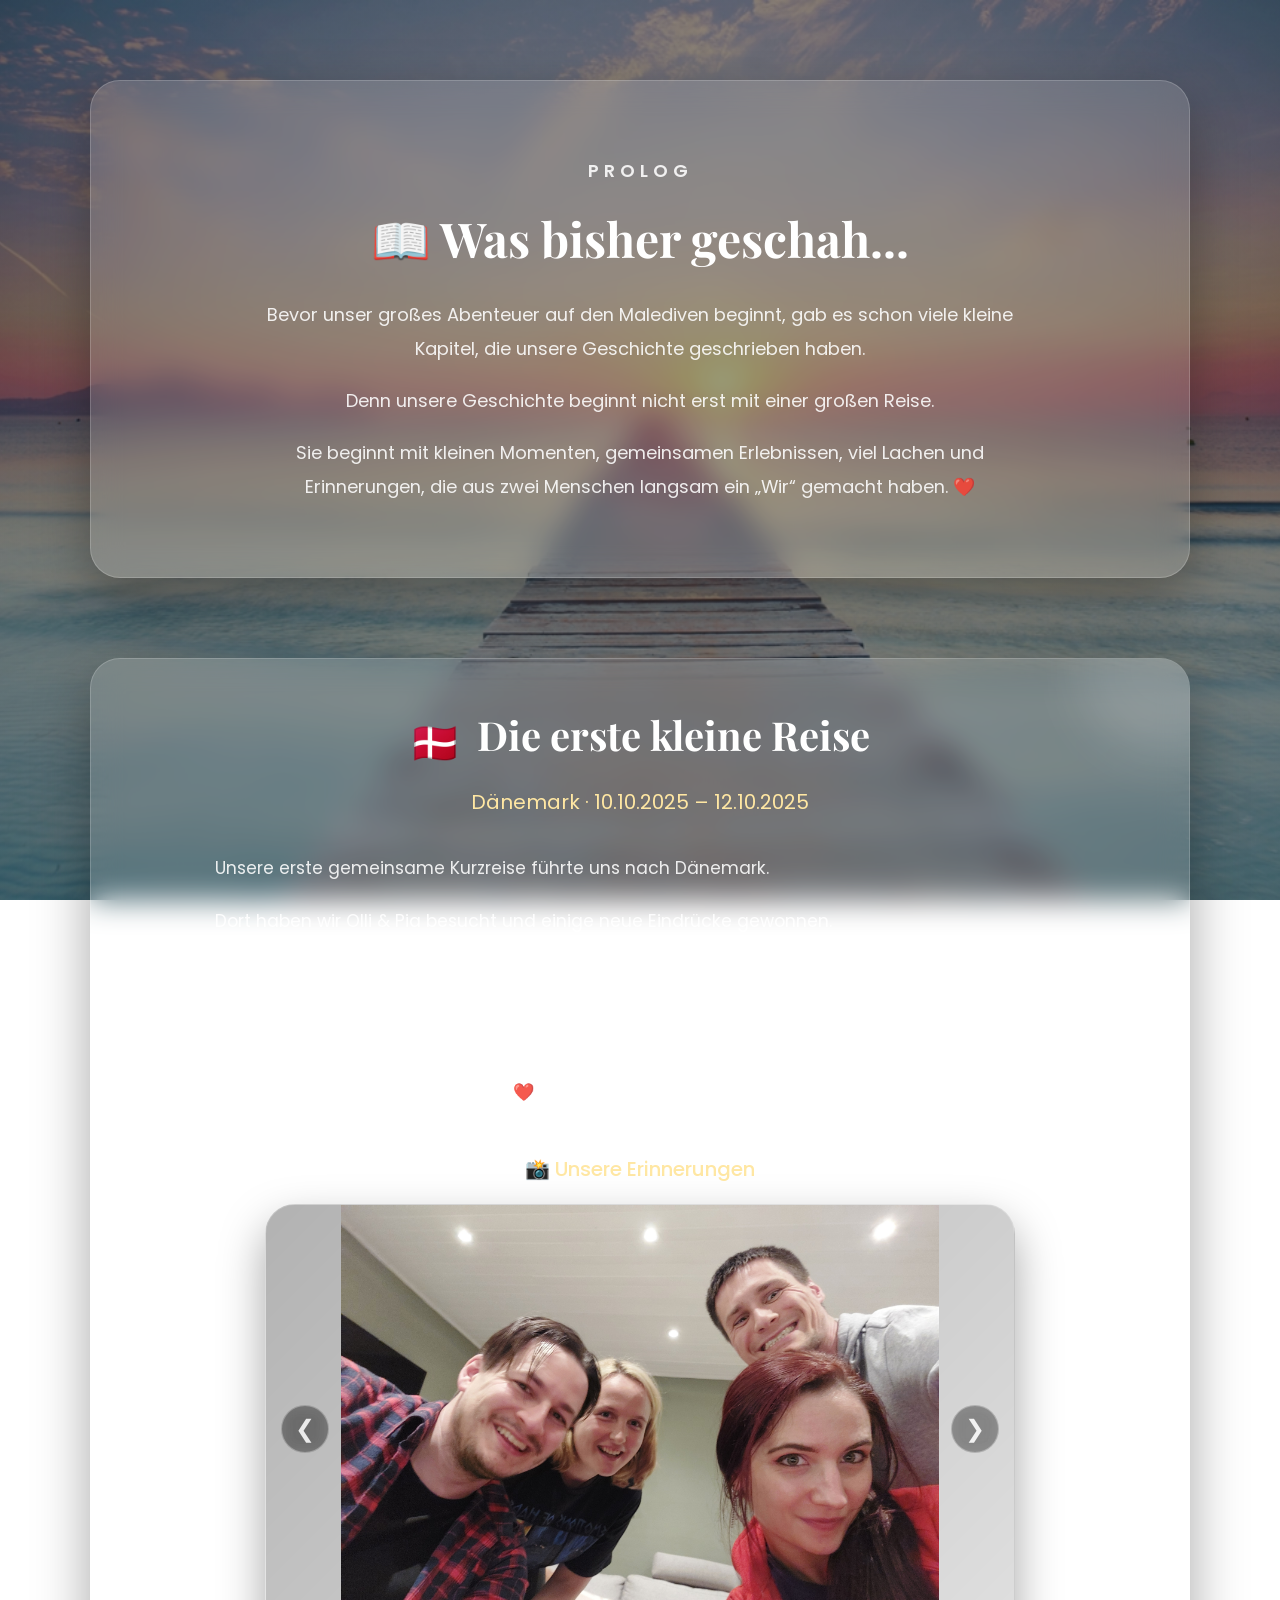
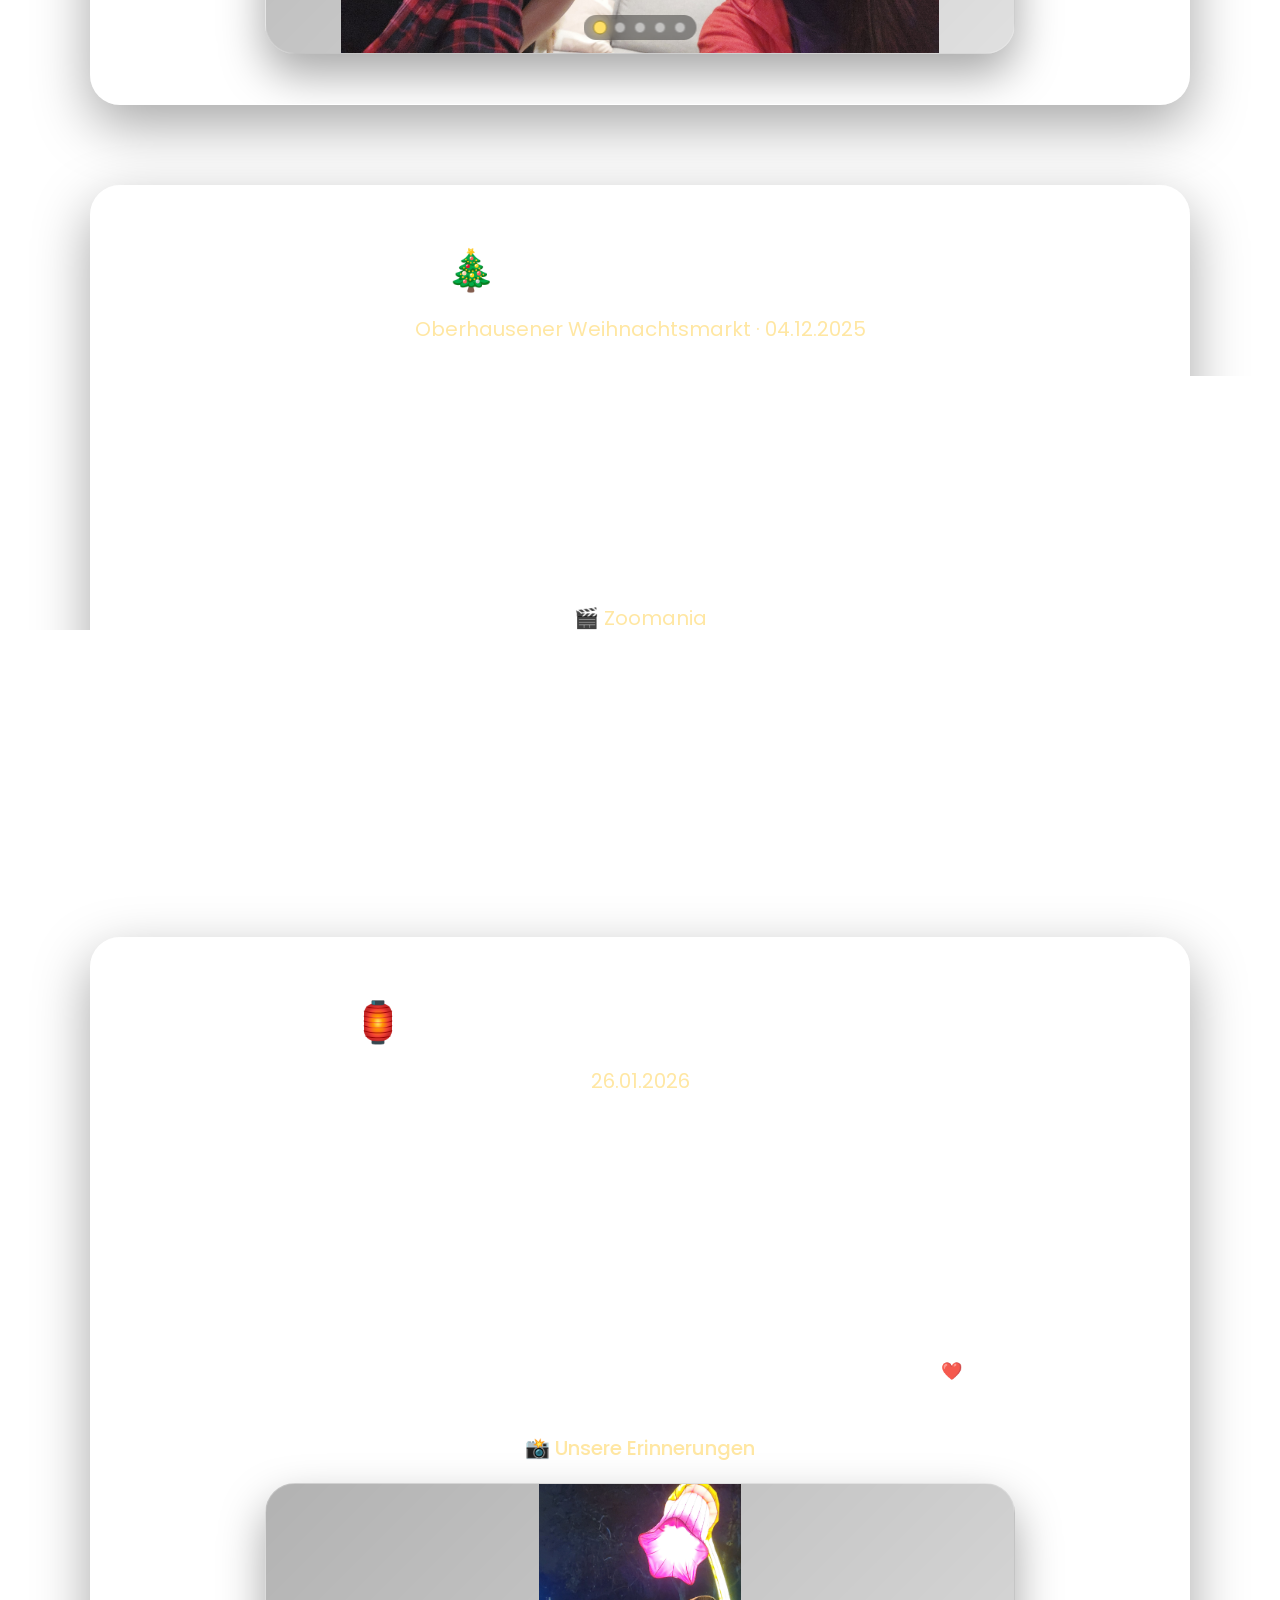
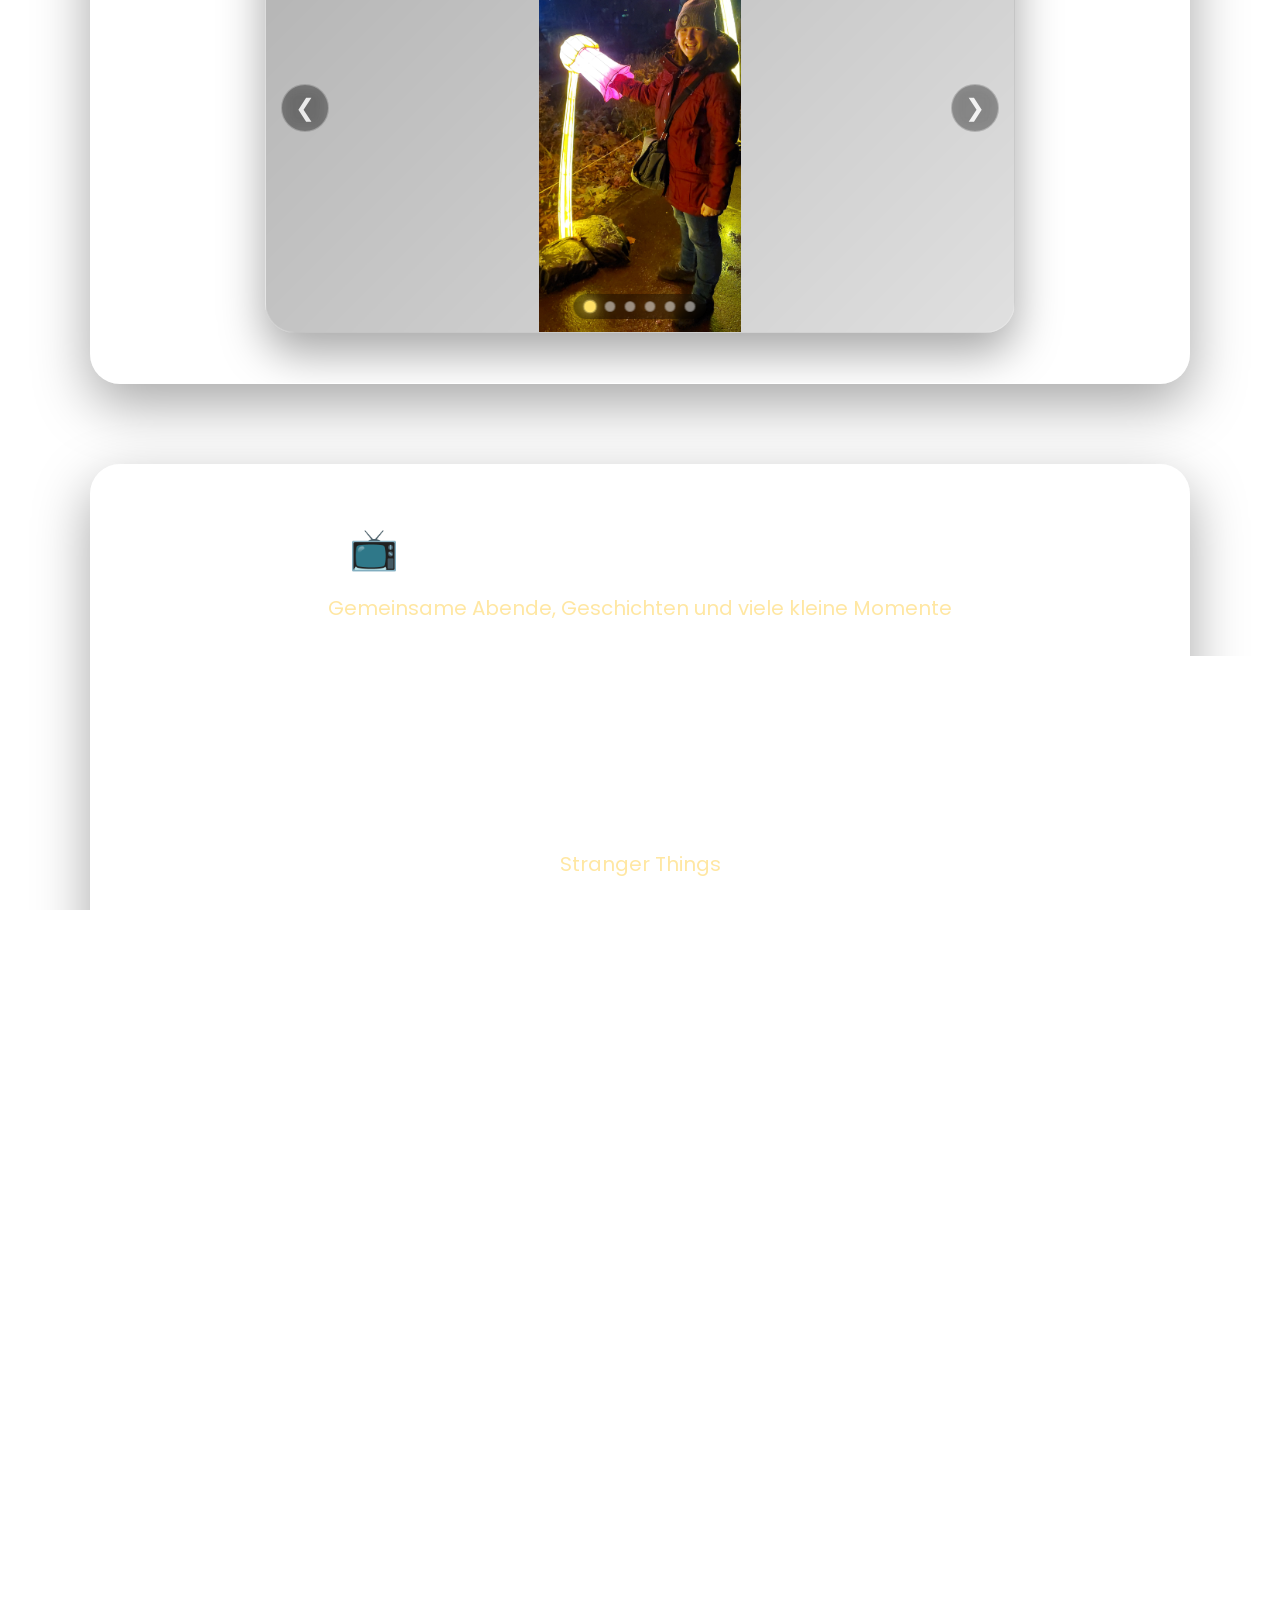
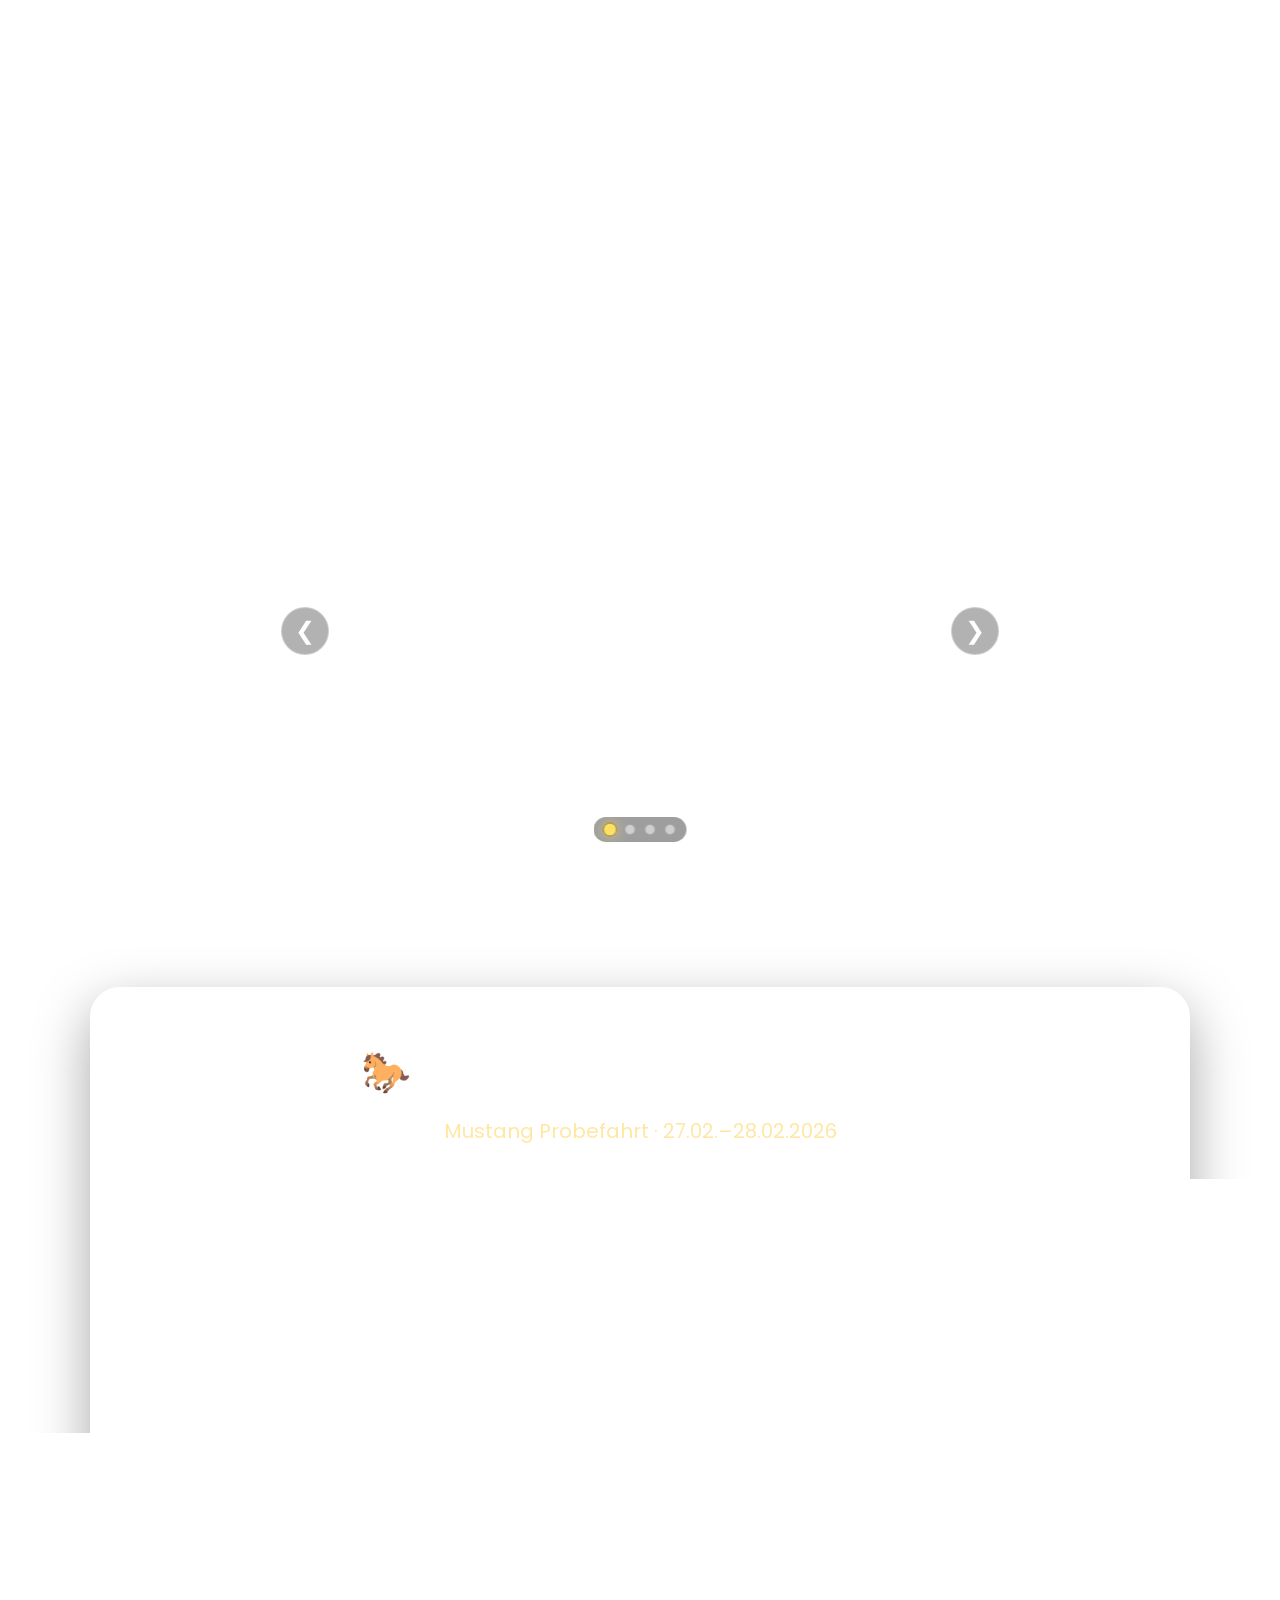
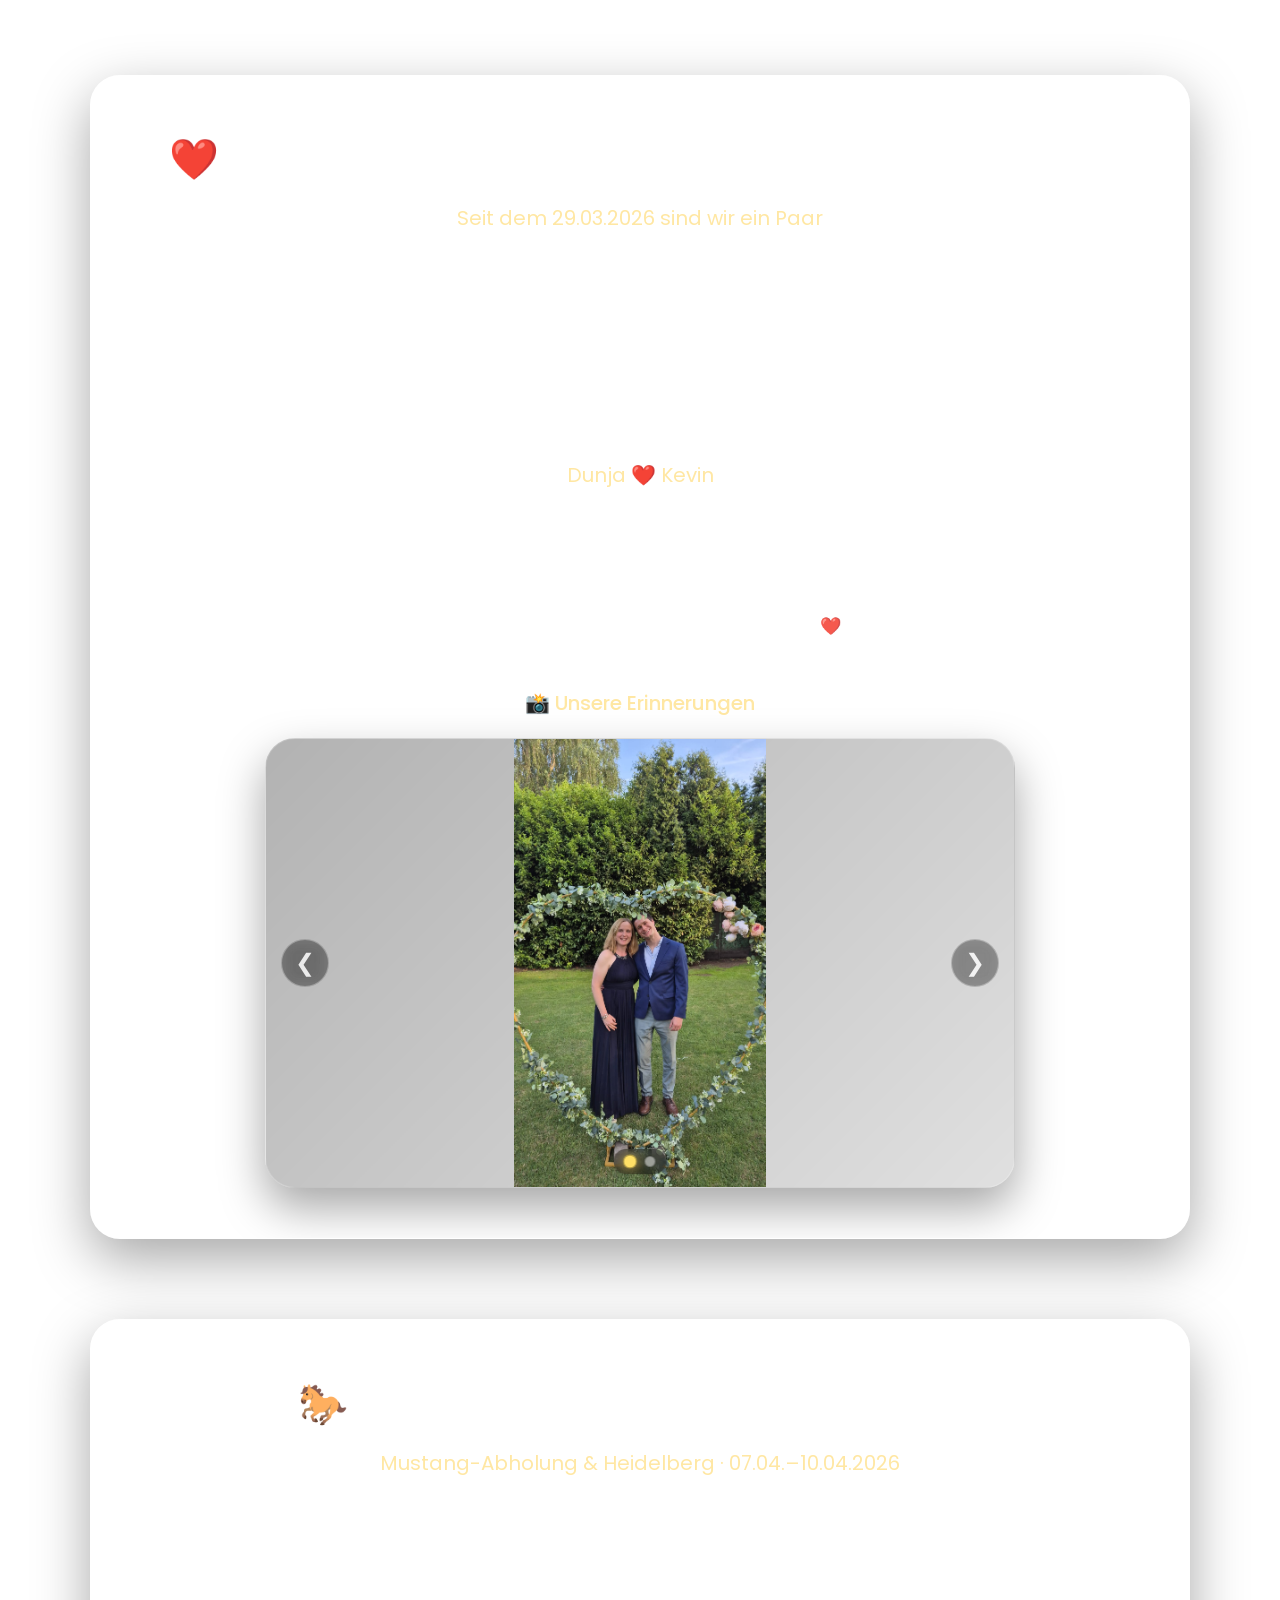
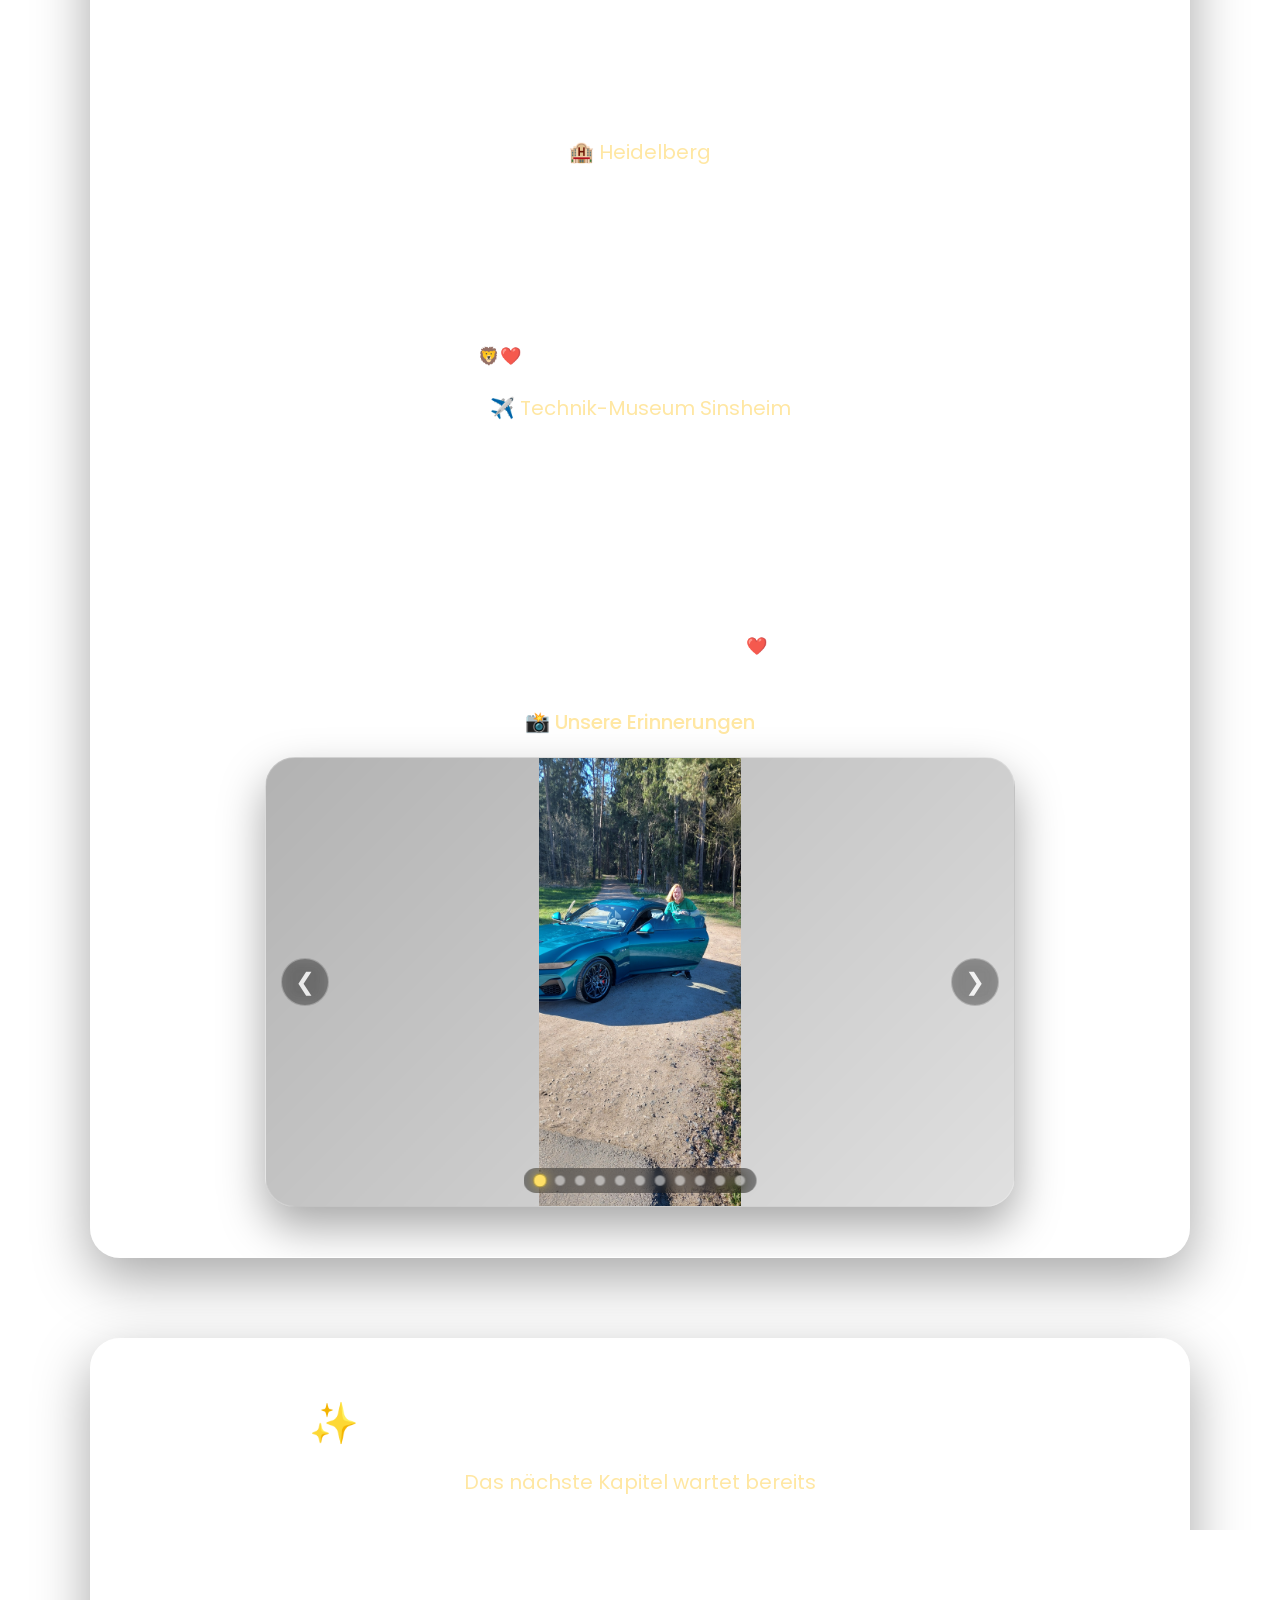
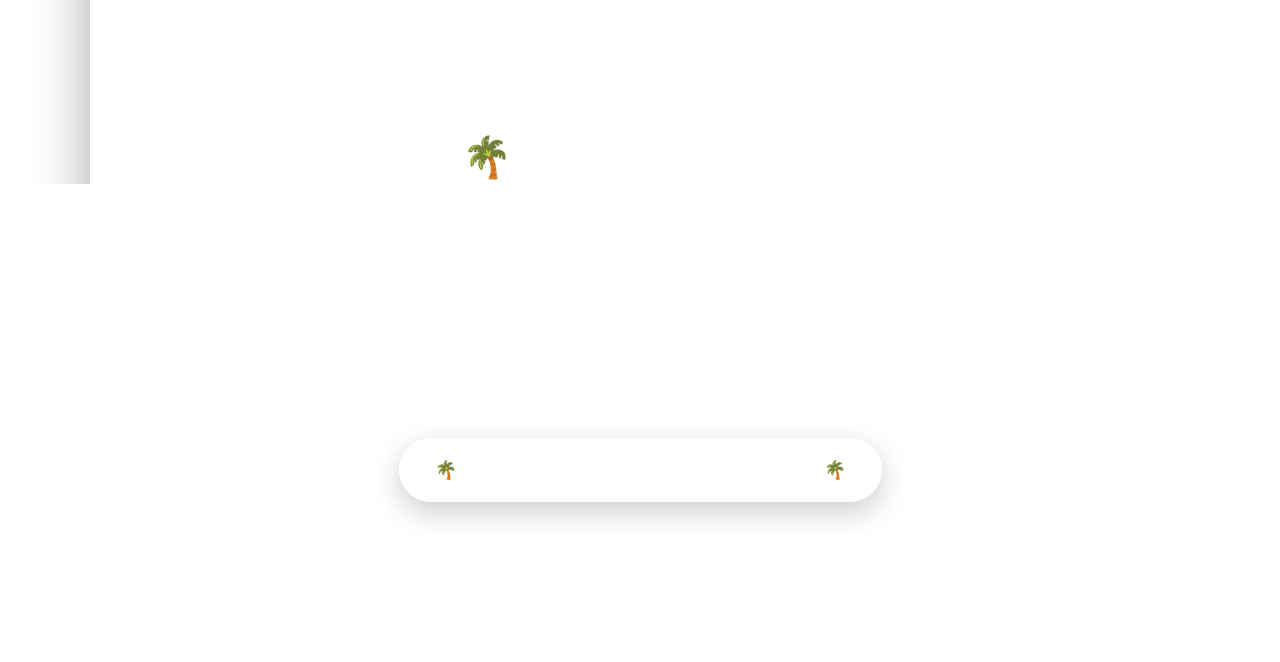
<file: geschichte.html>
<!DOCTYPE html>
<html lang="de">

<head>
    <meta charset="UTF-8">
    <meta name="viewport" content="width=device-width, initial-scale=1.0">

    <meta
        name="description"
        content="Unsere Geschichte – Was bisher geschah">

    <title>Dunja ❤️ Kevin | Was bisher geschah</title>

    <link rel="stylesheet" href="style.css">
</head>

<body class="story-background">

<main class="story-page">

    <!-- =========================
         PROLOG
    ========================== -->

    <section class="story-intro">

        <p class="chapter">Prolog</p>

        <h1>📖 Was bisher geschah...</h1>

        <p>
            Bevor unser großes Abenteuer auf den Malediven beginnt,
            gab es schon viele kleine Kapitel, die unsere Geschichte geschrieben haben.
        </p>

        <p>
            Denn unsere Geschichte beginnt nicht erst mit einer großen Reise.
        </p>

        <p>
            Sie beginnt mit kleinen Momenten, gemeinsamen Erlebnissen,
            viel Lachen und Erinnerungen, die aus zwei Menschen langsam ein
            „Wir“ gemacht haben. ❤️
        </p>

    </section>


    <!-- =========================
         DÄNEMARK
    ========================== -->

    <section class="story">

        <h2>
            <span class="chapter-icon">
                <span class="flag-icon">🇩🇰</span>
            </span>
            Die erste kleine Reise
        </h2>

        <h3>Dänemark · 10.10.2025 – 12.10.2025</h3>

        <p>
            Unsere erste gemeinsame Kurzreise führte uns nach Dänemark.
        </p>

        <p>
            Dort haben wir Olli &amp; Pia besucht und einige neue Eindrücke gewonnen.
        </p>

        <p>
            Wir haben Spaziergänge gemacht, waren im Zoo, haben Spiele gespielt
            und abends hat uns der Whirlpool aufgewärmt.
        </p>

        <p>
            Es war vielleicht keine große Weltreise,
            aber es war ein wichtiger Schritt:
            Der erste kleine Ausflug, den wir gemeinsam erlebt haben. ❤️
        </p>


        <div class="memory-wrapper">

            <h4>📸 Unsere Erinnerungen</h4>

            <div class="memory-slider">

                <img src="images/daenemark-1.jpg"
                     class="memory-image"
                     alt="Dänemark Erinnerung 1">

                <img src="images/daenemark-2.jpg"
                     class="memory-image"
                     alt="Dänemark Erinnerung 2">

                <img src="images/daenemark-3.jpg"
                     class="memory-image"
                     alt="Dänemark Erinnerung 3">

                <img src="images/daenemark-4.jpg"
                     class="memory-image"
                     alt="Dänemark Erinnerung 4">

                <img src="images/daenemark-5.jpg"
                     class="memory-image"
                     alt="Dänemark Erinnerung 5">

                <button
                    class="memory-arrow memory-arrow-left"
                    type="button"
                    aria-label="Vorheriges Bild">
                    ❮
                </button>

                <button
                    class="memory-arrow memory-arrow-right"
                    type="button"
                    aria-label="Nächstes Bild">
                    ❯
                </button>

                <div class="memory-dots"></div>

            </div>

        </div>

    </section>


    <!-- =========================
         ERSTES DATE
    ========================== -->

    <section class="story">

        <h2>
            <span class="chapter-icon">
                <span class="christmas">🎄</span>
            </span>
            Unser erstes Date
        </h2>

        <h3>Oberhausener Weihnachtsmarkt · 04.12.2025</h3>

        <p>
            Zwischen Lichtern, Weihnachtsduft und einer ganz besonderen
            Atmosphäre begann unser erstes richtiges Date.
        </p>

        <p>
            Wir schlenderten gemeinsam über den Oberhausener Weihnachtsmarkt,
            führten viele Gespräche und sammelten die ersten besonderen Erinnerungen.
        </p>

        <p>
            Danach ging unser gemeinsamer Abend noch weiter:
        </p>

        <h3>🎬 Zoomania</h3>

        <p>
            Ein gemütlicher Filmabend nach einem schönen ersten Date.
        </p>

        <p>
            Vielleicht war es für andere nur ein normaler Abend,
            aber für uns wurde es ein weiterer kleiner Baustein unserer Geschichte. ❤️
        </p>

    </section>


    <!-- =========================
         CHINA LIGHTS
    ========================== -->

    <section class="story">

        <h2>
            <span class="chapter-icon">
                <span class="lantern">🏮</span>
            </span>
            China Lights im Kölner Zoo
        </h2>

        <h3>26.01.2026</h3>

        <p>
            Unser zweites richtiges Date führte uns zu den China Lights im Kölner Zoo.
        </p>

        <p>
            Zwischen leuchtenden Figuren, besonderen Farben und einer ganz eigenen
            Atmosphäre erlebten wir einen wunderschönen gemeinsamen Abend.
        </p>

        <p>
            Es war ein weiterer Moment, der gezeigt hat,
            wie schön es ist, gemeinsam neue Dinge zu entdecken.
        </p>

        <p>
            Viele kleine Erlebnisse wurden langsam zu einer großen gemeinsamen Geschichte. ❤️
        </p>


        <div class="memory-wrapper">

            <h4>📸 Unsere Erinnerungen</h4>

            <div class="memory-slider">

                <img src="images/china-1.jpg"
                     class="memory-image"
                     alt="China Lights Erinnerung 1">

                <img src="images/china-2.jpg"
                     class="memory-image"
                     alt="China Lights Erinnerung 2">

                <img src="images/china-3.jpg"
                     class="memory-image"
                     alt="China Lights Erinnerung 3">

                <img src="images/china-4.jpg"
                     class="memory-image"
                     alt="China Lights Erinnerung 4">

                <img src="images/china-5.jpg"
                     class="memory-image"
                     alt="China Lights Erinnerung 5">

                <img src="images/china-6.jpg"
                     class="memory-image"
                     alt="China Lights Erinnerung 6">

                <button
                    class="memory-arrow memory-arrow-left"
                    type="button"
                    aria-label="Vorheriges Bild">
                    ❮
                </button>

                <button
                    class="memory-arrow memory-arrow-right"
                    type="button"
                    aria-label="Nächstes Bild">
                    ❯
                </button>

                <div class="memory-dots"></div>

            </div>

        </div>

    </section>


    <!-- =========================
         SERIENABENDE
    ========================== -->

    <section class="story">

        <h2>
            <span class="chapter-icon">
                <span class="tv-icon">📺</span>
            </span>
            Unsere ersten Serienabende
        </h2>

        <h3>Gemeinsame Abende, Geschichten und viele kleine Momente</h3>

        <p>
            Natürlich gehören zu unserer Geschichte nicht nur Ausflüge
            und besondere Tage.
        </p>

        <p>
            Auch die gemütlichen Abende zuhause wurden zu einem wichtigen
            Teil unserer gemeinsamen Zeit.
        </p>

        <p>
            Unsere erste gemeinsame Serie führte uns nach Hawkins:
        </p>

        <h3>Stranger Things</h3>

        <p>
            Mit jeder Folge tauchten wir gemeinsam in eine neue Welt ein.
        </p>

        <p>
            Aber es blieb nicht bei einem Abenteuer:
        </p>

        <p>
            Auch die Realverfilmung von One Piece und Beastars auf Netflix
            wurden Teil unserer gemeinsamen Serienabende.
        </p>

        <p>
            Mit Snacks, gemeinsamen Kommentaren und dem berühmten Satz:
        </p>

        <p>
            „Eine Folge geht noch...“ ❤️
        </p>

    </section>


    <!-- =========================
         SPIELEABEND
    ========================== -->

    <section class="story">

        <h2>
            <span class="chapter-icon">
                <span class="dice-icon">🎲</span>
            </span>
            Spieleabende mit Freunden &amp; Familie
        </h2>

        <h3>Wer stiehlt mir die Show</h3>

        <p>
            Unsere Geschichte bestand nicht nur aus Reisen und Dates,
            sondern auch aus vielen gemütlichen Abenden mit schönen Erinnerungen.
        </p>

        <p>
            Bei Alex und Jenni entstanden einige dieser besonderen Momente.
        </p>

        <p>
            Gemeinsam wurde gelacht, gespielt und natürlich durfte auch
            ein bisschen Wettbewerb nicht fehlen.
        </p>

        <p>
            Mit dem Brettspiel von „Wer stiehlt mir die Show“
            wurde aus einem normalen Abend ein kleiner Spieleabend voller
            Spaß und guter Laune.
        </p>

        <p>
            Genau diese kleinen Augenblicke sind es,
            die eine gemeinsame Geschichte besonders machen. ❤️
        </p>


        <div class="memory-wrapper">

            <h4>📸 Unsere Erinnerungen</h4>

            <div class="memory-slider">

                <img src="images/spieleabend-1.jpg"
                     class="memory-image"
                     alt="Spieleabend Erinnerung 1">

                <img src="images/spieleabend-2.jpg"
                     class="memory-image"
                     alt="Spieleabend Erinnerung 2">

                <img src="images/spieleabend-3.jpg"
                     class="memory-image"
                     alt="Spieleabend Erinnerung 3">

                <img src="images/spieleabend-4.jpg"
                     class="memory-image"
                     alt="Spieleabend Erinnerung 4">

                <button
                    class="memory-arrow memory-arrow-left"
                    type="button"
                    aria-label="Vorheriges Bild">
                    ❮
                </button>

                <button
                    class="memory-arrow memory-arrow-right"
                    type="button"
                    aria-label="Nächstes Bild">
                    ❯
                </button>

                <div class="memory-dots"></div>

            </div>

        </div>

    </section>


    <!-- =========================
         MUSTANG
    ========================== -->

    <section class="story">

        <h2>
            <span class="chapter-icon">
                <span class="mustang-icon">🐎</span>
            </span>
            Ein Traum auf vier Rädern
        </h2>

        <h3>Mustang Probefahrt · 27.02.–28.02.2026</h3>

        <p>
            Manchmal gibt es Momente, die man nicht vergisst.
        </p>

        <p>
            Ein solcher Moment war unsere gemeinsame Mustang-Probefahrt.
        </p>

        <p>
            Die Vorfreude war groß:
            Ein Traumauto, ein besonderes Erlebnis und die Möglichkeit,
            diesen Moment gemeinsam zu erleben.
        </p>

        <p>
            Auch wenn es am Ende leider nur eine Übernachtung wurde,
            war diese Zeit trotzdem etwas Besonderes.
        </p>

        <p>
            Denn es ging nicht nur um ein Auto,
            sondern um einen weiteren gemeinsamen Schritt und neue Erinnerungen,
            die wir miteinander teilen konnten. ❤️
        </p>

    </section>


    <!-- =========================
         PAAR
    ========================== -->

    <section class="story">

        <h2>
            <span class="chapter-icon">
                <span class="heart-icon">❤️</span>
            </span>
            Unsere gemeinsame Geschichte nimmt Form an
        </h2>

        <h3>Seit dem 29.03.2026 sind wir ein Paar</h3>

        <p>
            Manchmal merkt man, dass aus vielen kleinen Momenten
            etwas ganz Besonderes entstanden ist.
        </p>

        <p>
            Aus gemeinsamen Erlebnissen, langen Gesprächen,
            viel Lachen und immer mehr schönen Erinnerungen
            wurde unser gemeinsamer Weg.
        </p>

        <p>
            Am 29. März 2026 begann offiziell unsere Zeit als Paar:
        </p>

        <h3>Dunja ❤️ Kevin</h3>

        <p>
            Seit diesem Tag gehen wir nicht mehr nur gemeinsam auf Abenteuer,
            sondern schreiben unsere Geschichte Hand in Hand als Paar.
        </p>

        <p>
            Und das Schönste daran:
            Unsere größten Kapitel liegen noch vor uns. ❤️
        </p>


        <div class="memory-wrapper">

            <h4>📸 Unsere Erinnerungen</h4>

            <div class="memory-slider">

                <img src="images/paar-1.jpg"
                     class="memory-image"
                     alt="Dunja und Kevin Erinnerung 1">

                <img src="images/paar-2.jpg"
                     class="memory-image"
                     alt="Dunja und Kevin Erinnerung 2">

                <button
                    class="memory-arrow memory-arrow-left"
                    type="button"
                    aria-label="Vorheriges Bild">
                    ❮
                </button>

                <button
                    class="memory-arrow memory-arrow-right"
                    type="button"
                    aria-label="Nächstes Bild">
                    ❯
                </button>

                <div class="memory-dots"></div>

            </div>

        </div>

    </section>


    <!-- =========================
         ERSTER GEMEINSAMER URLAUB
    ========================== -->

    <section class="story">

        <h2>
            <span class="chapter-icon">
                <span class="road-icon">🐎</span>
            </span>
            Unser erster gemeinsamer Urlaub
        </h2>

        <h3>Mustang-Abholung &amp; Heidelberg · 07.04.–10.04.2026</h3>

        <p>
            Nur wenige Tage nach unserem Start als Paar wartete schon
            das nächste Abenteuer auf uns.
        </p>

        <p>
            Die Abholung des Mustangs war ein ganz besonderer Moment.
            Ein Traum wurde Wirklichkeit und wir durften ihn gemeinsam erleben.
        </p>

        <p>
            Doch es blieb nicht nur bei der Abholung:
            Wir machten daraus unseren ersten gemeinsamen Urlaub.
        </p>

        <h3>🏨 Heidelberg</h3>

        <p>
            Vier Tage voller neuer Eindrücke, gemeinsamer Zeit
            und schöner Erinnerungen.
        </p>

        <p>
            Ein ganz besonderer Tag führte uns in den Zoo Heidelberg.
        </p>

        <p>
            Zwischen Tieren, schönen Momenten und vielen gemeinsamen Erlebnissen
            konnten wir einfach die Zeit zusammen genießen. 🦁❤️
        </p>

        <h3>✈️ Technik-Museum Sinsheim</h3>

        <p>
            Auch das Technik-Museum in Sinsheim gehörte zu unserem Abenteuer.
        </p>

        <p>
            Zwischen beeindruckenden Fahrzeugen, Flugzeugen und Technikgeschichte
            gab es wieder viel zu entdecken und zu staunen.
        </p>

        <p>
            Dieser Urlaub zeigte uns:
            Die schönsten Erinnerungen entstehen nicht nur an besonderen Orten,
            sondern vor allem mit dem richtigen Menschen an der Seite. ❤️
        </p>


        <div class="memory-wrapper">

            <h4>📸 Unsere Erinnerungen</h4>

            <div class="memory-slider">

                <img src="images/heidelberg-1.jpg"
                     class="memory-image"
                     alt="Heidelberg Erinnerung 1">

                <img src="images/heidelberg-2.jpg"
                     class="memory-image"
                     alt="Heidelberg Erinnerung 2">

                <img src="images/heidelberg-3.jpg"
                     class="memory-image"
                     alt="Heidelberg Erinnerung 3">

                <img src="images/heidelberg-4.jpg"
                     class="memory-image"
                     alt="Heidelberg Erinnerung 4">

                <img src="images/heidelberg-5.jpg"
                     class="memory-image"
                     alt="Heidelberg Erinnerung 5">

                <img src="images/heidelberg-6.jpg"
                     class="memory-image"
                     alt="Heidelberg Erinnerung 6">

                <img src="images/heidelberg-7.jpg"
                     class="memory-image"
                     alt="Heidelberg Erinnerung 7">

                <img src="images/heidelberg-8.jpg"
                     class="memory-image"
                     alt="Heidelberg Erinnerung 8">

                <img src="images/heidelberg-9.jpg"
                     class="memory-image"
                     alt="Heidelberg Erinnerung 9">

                <img src="images/heidelberg-10.jpg"
                     class="memory-image"
                     alt="Heidelberg Erinnerung 10">

                <img src="images/heidelberg-11.jpg"
                     class="memory-image"
                     alt="Heidelberg Erinnerung 11">

                <button
                    class="memory-arrow memory-arrow-left"
                    type="button"
                    aria-label="Vorheriges Bild">
                    ❮
                </button>

                <button
                    class="memory-arrow memory-arrow-right"
                    type="button"
                    aria-label="Nächstes Bild">
                    ❯
                </button>

                <div class="memory-dots"></div>

            </div>

        </div>

    </section>


    <!-- =========================
         ZUKUNFT
    ========================== -->

    <section class="story">

        <h2>
            <span class="chapter-icon">
                <span class="sparkle-icon">✨</span>
            </span>
            Und die Geschichte geht weiter...
        </h2>

        <h3>Das nächste Kapitel wartet bereits</h3>

        <p>
            Bis hierhin war unsere Geschichte voller kleiner und großer Momente:
            erste Reisen, besondere Tage, gemeinsame Abende und Erinnerungen,
            die uns immer näher zusammengebracht haben.
        </p>

        <p>
            Doch dies war erst der Anfang.
        </p>

        <p>
            Denn das nächste große Abenteuer steht bereits vor der Tür:
        </p>

        <h2>
            <span class="chapter-icon">
                <span class="palm-icon">🌴</span>
            </span>
            Malediven 2026
        </h2>

        <p>
            Unser erstes gemeinsames großes Abenteuer als Paar.
        </p>

        <p>
            Ein neues Kapitel beginnt... ❤️
        </p>

    </section>


    <!-- =========================
         BUTTON
    ========================== -->

    <div class="story-button">

        <a href="index.html">
            🌴 Weiter zu unserem ersten großen Kapitel 🌴
        </a>

    </div>

</main>


<!-- =========================
     BILD-VIEWER
========================== -->

<div id="imageViewer">

    <img id="bigImage" alt="Vergrößerte Erinnerung">

</div>


<script src="script.js"></script>

</body>
</html>
</file>
<file: style.css>
/* =====================================================
   MALDIVEN COUNTDOWN
   Dunja ❤️ Kevin
   Überarbeitete Version
   ===================================================== */


/* =====================================================
   1. GOOGLE FONTS
   ===================================================== */

@import url("https://fonts.googleapis.com/css2?family=Poppins:wght@300;400;500;600;700&family=Playfair+Display:wght@400;500;600;700&display=swap");


/* =====================================================
   2. RESET & GRUNDLAGEN
   ===================================================== */

* {
    margin: 0;
    padding: 0;
    box-sizing: border-box;
}

html {
    width: 100%;
    max-width: 100%;
    scroll-behavior: smooth;
}

body {
    width: 100%;
    max-width: 100%;
    min-height: 100vh;
    overflow-x: hidden;
}


/* =====================================================
   3. GLOBALE VARIABLEN
   ===================================================== */

:root {

    --glass: rgba(255, 255, 255, 0.13);
    --glass-light: rgba(255, 255, 255, 0.18);
    --glass-strong: rgba(255, 255, 255, 0.24);

    --gold: #ffe7a3;
    --gold-strong: #ffe066;

    --white: #ffffff;

    --text-soft: rgba(255, 255, 255, 0.88);
    --text-muted: rgba(255, 255, 255, 0.72);

    --border-light: rgba(255, 255, 255, 0.18);
    --border-strong: rgba(255, 255, 255, 0.30);

    --shadow:
        0 15px 40px rgba(0, 0, 0, 0.25);

    --shadow-heavy:
        0 20px 55px rgba(0, 0, 0, 0.35);

    --shadow-image:
        0 20px 45px rgba(0, 0, 0, 0.35);

    --radius: 25px;
    --radius-large: 30px;
}


/* =====================================================
   4. BODY / STANDARD-HINTERGRUND
   ===================================================== */

body {

    font-family: "Poppins", sans-serif;

    color: var(--white);

    background:
        linear-gradient(
            rgba(0, 0, 0, 0.38),
            rgba(0, 0, 0, 0.38)
        ),
        url("https://images.unsplash.com/photo-1507525428034-b723cf961d3e?auto=format&fit=crop&w=2000&q=80");

    background-size: cover;
    background-position: center;
    background-attachment: fixed;
}


/* =====================================================
   5. STORY-HINTERGRUND
   ===================================================== */

body.story-background {

    background:
        linear-gradient(
            rgba(10, 25, 35, 0.48),
            rgba(10, 25, 35, 0.48)
        ),
        url("images/prolog-bg.jpg");

    background-size: cover;
    background-position: center;
    background-attachment: fixed;
}


/* =====================================================
   6. ALLGEMEINE ELEMENTE
   ===================================================== */

img {
    display: block;
    max-width: 100%;
}

button,
a {
    -webkit-tap-highlight-color: transparent;
}

strong {
    color: var(--white);
}


/* =====================================================
   7. ALLGEMEINE SECTIONS
   ===================================================== */

section {

    width: 100%;
    max-width: 1100px;

    margin: 80px auto;

    padding: 0 20px;
}


section h2 {

    text-align: center;

    font-family: "Playfair Display", serif;

    font-size: 2.4rem;

    line-height: 1.3;

    margin-bottom: 25px;
}


section h3 {

    text-align: center;

    font-weight: 400;

    color: var(--gold);

    margin-bottom: 35px;
}


/* =====================================================
   8. STORY PAGE
   ===================================================== */

.story-page {

    width: 100%;

    padding-bottom: 80px;
}


/* =====================================================
   9. STORY INTRO / PROLOG
   ===================================================== */

.story-intro {

    width: calc(100% - 30px);

    max-width: 1100px;

    margin: 80px auto;

    padding: 55px 45px;

    text-align: center;

    background: var(--glass);

    backdrop-filter: blur(15px);
    -webkit-backdrop-filter: blur(15px);

    border: 1px solid var(--border-light);

    border-radius: var(--radius-large);

    box-shadow: var(--shadow-heavy);

    animation: erscheinen 1.2s ease both;
}


.story-intro h1 {

    font-family: "Playfair Display", serif;

    font-size: 3rem;

    line-height: 1.25;

    margin: 20px 0 30px;
}


.story-intro p {

    max-width: 750px;

    margin: 18px auto;

    line-height: 1.9;

    font-size: 1.12rem;

    color: var(--text-soft);
}


.story-intro-lead {

    color: var(--gold) !important;

    font-size: 1.25rem !important;

    font-style: italic;
}


/* =====================================================
   10. KAPITEL-TEXT
   ===================================================== */

.chapter {

    text-transform: uppercase;

    letter-spacing: 5px;

    font-size: 0.9rem;

    color: var(--gold);

    font-weight: 600;
}


/* =====================================================
   11. STORY-KARTEN
   ===================================================== */

.story {

    position: relative;

    width: calc(100% - 30px);

    max-width: 1100px;

    margin-left: auto;
    margin-right: auto;

    overflow: hidden;

    padding: 50px 45px;

    background: var(--glass);

    backdrop-filter: blur(15px);
    -webkit-backdrop-filter: blur(15px);

    border: 1px solid var(--border-light);

    border-radius: var(--radius-large);

    box-shadow: var(--shadow-heavy);

    animation: erscheinen 1.2s ease both;
}


/* dekorativer Lichtschein */

.story::before {

    content: "";

    position: absolute;

    width: 180px;
    height: 180px;

    top: -80px;
    right: -70px;

    background: rgba(255, 255, 255, 0.14);

    border-radius: 50%;

    filter: blur(25px);

    pointer-events: none;
}


/* =====================================================
   12. STORY ÜBERSCHRIFTEN
   ===================================================== */

.story h2 {

    position: relative;

    z-index: 1;

    font-family: "Playfair Display", serif;

    font-size: 2.5rem;

    line-height: 1.3;

    text-align: center;

    margin-bottom: 20px;
}


.story h3 {

    position: relative;

    z-index: 1;

    font-size: 1.25rem;

    line-height: 1.5;

    text-align: center;

    font-weight: 400;

    color: var(--gold);

    margin-bottom: 35px;
}


.story p {

    position: relative;

    z-index: 1;

    max-width: 850px;

    margin: 0 auto 20px;

    font-size: 1.08rem;

    line-height: 1.9;

    color: var(--text-soft);
}


/* =====================================================
   13. ICONS IN DEN ÜBERSCHRIFTEN
   ===================================================== */

.chapter-icon {

    display: inline-flex;

    align-items: center;
    justify-content: center;

    vertical-align: middle;

    margin-right: 8px;

    min-width: 1.2em;
}


/* =====================================================
   14. ALTE / ALTERNATIVE MALDIVEN-KLASSEN
   ===================================================== */

.maldives-title {

    text-align: center;

    padding: 100px 20px 70px;
}


.maldives-title h1 {

    font-family: "Playfair Display", serif;

    font-size: 4rem;

    margin: 20px 0;
}


.maldives-title p {

    font-size: 1.3rem;

    color: var(--gold);

    font-style: italic;
}


.maldives-intro {

    width: calc(100% - 30px);

    max-width: 1100px;

    margin: 0 auto 90px;

    padding: 45px;

    text-align: center;

    background: var(--glass);

    backdrop-filter: blur(15px);
    -webkit-backdrop-filter: blur(15px);

    border: 1px solid var(--border-light);

    border-radius: var(--radius-large);

    box-shadow: var(--shadow-heavy);
}


.maldives-intro p {

    font-size: 1.15rem;

    line-height: 1.9;

    margin: 15px 0;
}


.maldives-section {

    max-width: 1100px;

    margin: 100px auto;

    padding: 0 20px;
}


.maldives-section h2 {

    font-family: "Playfair Display", serif;

    text-align: center;

    font-size: 2.7rem;

    margin-bottom: 15px;
}


.maldives-section h3 {

    text-align: center;

    font-weight: 400;

    color: var(--gold);

    margin-bottom: 40px;
}


.maldives-text {

    max-width: 800px;

    margin: 0 auto 40px;

    text-align: center;

    font-size: 1.1rem;

    line-height: 1.9;
}


/* =====================================================
   15. BILDGALERIE / MEMORY WRAPPER
   ===================================================== */

.memory-wrapper {

    position: relative;

    width: 100%;

    max-width: 850px;

    margin: 45px auto 0;

    text-align: center;
}


.memory-wrapper h4 {

    margin-bottom: 20px;

    font-size: 1.25rem;

    font-weight: 500;

    color: var(--gold);
}


/* =====================================================
   16. MEMORY SLIDER
   ===================================================== */

.memory-slider {

    position: relative;

    width: 100%;

    max-width: 750px;

    height: 450px;

    margin: 0 auto;

    overflow: hidden;

    border-radius: 30px;

    background:
        linear-gradient(
            135deg,
            rgba(0, 0, 0, 0.30),
            rgba(0, 0, 0, 0.12)
        );

    border: 1px solid rgba(255, 255, 255, 0.20);

    box-shadow: var(--shadow-image);

    isolation: isolate;
}


/* =====================================================
   17. MEMORY-BILDER
   ===================================================== */

.memory-image {

    position: absolute;

    inset: 0;

    width: 100%;
    height: 100%;

    object-fit: contain;

    padding: 0;

    border-radius: 30px;

    opacity: 0;

    visibility: hidden;

    z-index: 1;

    cursor: zoom-in;

    user-select: none;

    -webkit-user-drag: none;

    transition:
        opacity 0.65s ease,
        transform 0.5s ease,
        visibility 0.65s ease;
}


.memory-image.active {

    opacity: 1;

    visibility: visible;

    z-index: 2;
}


.memory-image:hover {

    transform: scale(1.02);
}


/* =====================================================
   18. MEMORY-PFEILE
   ===================================================== */

.memory-arrow {

    position: absolute;

    top: 50%;

    transform: translateY(-50%);

    width: 48px;
    height: 48px;

    display: flex;

    align-items: center;
    justify-content: center;

    padding: 0;

    border: 1px solid rgba(255, 255, 255, 0.35);

    border-radius: 50%;

    background:
        rgba(0, 0, 0, 0.38);

    backdrop-filter: blur(8px);
    -webkit-backdrop-filter: blur(8px);

    color: white;

    font-family: Arial, sans-serif;

    font-size: 1.5rem;

    line-height: 1;

    cursor: pointer;

    z-index: 20;

    opacity: 0.80;

    transition:
        opacity 0.3s ease,
        background 0.3s ease,
        transform 0.3s ease,
        box-shadow 0.3s ease;
}


.memory-arrow:hover {

    opacity: 1;

    background:
        rgba(255, 255, 255, 0.25);

    transform:
        translateY(-50%)
        scale(1.1);

    box-shadow:
        0 5px 20px rgba(0, 0, 0, 0.3);
}


.memory-arrow:active {

    transform:
        translateY(-50%)
        scale(0.95);
}


.memory-arrow-left {

    left: 15px;
}


.memory-arrow-right {

    right: 15px;
}


/* =====================================================
   19. MEMORY DOTS
   ===================================================== */

.memory-dots {

    position: absolute;

    left: 50%;

    bottom: 13px;

    transform: translateX(-50%);

    display: flex;

    align-items: center;

    justify-content: center;

    gap: 9px;

    max-width: calc(100% - 90px);

    padding: 7px 11px;

    background:
        rgba(0, 0, 0, 0.38);

    backdrop-filter: blur(7px);
    -webkit-backdrop-filter: blur(7px);

    border-radius: 30px;

    z-index: 20;

    overflow-x: auto;

    scrollbar-width: none;
}


.memory-dots::-webkit-scrollbar {
    display: none;
}


.memory-dots span {

    flex: 0 0 auto;

    width: 11px;
    height: 11px;

    border-radius: 50%;

    background: white;

    opacity: 0.50;

    border: 1px solid rgba(0, 0, 0, 0.30);

    cursor: pointer;

    transition:
        opacity 0.3s ease,
        transform 0.3s ease,
        background 0.3s ease;
}


.memory-dots span:hover {

    opacity: 0.85;
}


.memory-dots span.active {

    opacity: 1;

    transform: scale(1.3);

    background: var(--gold-strong);

    box-shadow:
        0 0 8px rgba(255, 224, 102, 0.6);
}


/* =====================================================
   20. BILD-VIEWER
   ===================================================== */

#imageViewer {

    display: none;

    position: fixed;

    inset: 0;

    z-index: 10000;

    align-items: center;
    justify-content: center;

    padding: 20px;

    background:
        rgba(0, 0, 0, 0.92);

    cursor: zoom-out;

    animation: viewerAppear 0.25s ease;
}


#imageViewer img {

    display: block;

    max-width: 95vw;
    max-height: 90vh;

    width: auto;
    height: auto;

    object-fit: contain;

    border-radius: 18px;

    box-shadow:
        0 20px 60px rgba(0, 0, 0, 0.65);

    cursor: default;

    user-select: none;
}


/* =====================================================
   21. BUTTON / NAVIGATION
   ===================================================== */

.story-button {

    text-align: center;

    margin: 80px auto;
}


.story-button a {

    display: inline-block;

    padding: 18px 35px;

    background:
        rgba(255, 255, 255, 0.18);

    backdrop-filter: blur(12px);
    -webkit-backdrop-filter: blur(12px);

    border:
        1px solid rgba(255, 255, 255, 0.30);

    border-radius: 40px;

    color: white;

    text-decoration: none;

    font-size: 1.1rem;

    box-shadow:
        0 10px 30px rgba(0, 0, 0, 0.20);

    transition:
        transform 0.4s ease,
        background 0.4s ease,
        box-shadow 0.4s ease;
}


.story-button a:hover {

    transform:
        translateY(-6px);

    background:
        rgba(255, 255, 255, 0.30);

    box-shadow:
        0 15px 35px rgba(0, 0, 0, 0.30);
}


.story-button a:active {

    transform:
        translateY(-2px);
}


/* =====================================================
   22. HERZ
   ===================================================== */

.heart-icon {

    display: inline-block;

    animation:
        heartBeat 2s ease-in-out infinite;
}


@keyframes heartBeat {

    0%, 100% {
        transform: scale(1);
    }

    25% {
        transform: scale(1.12);
    }

    40% {
        transform: scale(1);
    }

    60% {
        transform: scale(1.08);
    }
}


/* =====================================================
   23. PALME
   ===================================================== */

.palm {

    display: inline-block;

    font-size: 70px;

    animation:
        sway 4s ease-in-out infinite;

    transform-origin:
        bottom center;
}


.palm-icon {

    display: inline-block;

    transform-origin:
        bottom center;

    animation:
        palmWind 4s ease-in-out infinite;
}


@keyframes sway {

    0%, 100% {
        transform: rotate(-3deg);
    }

    50% {
        transform: rotate(3deg);
    }
}


@keyframes palmWind {

    0%, 100% {
        transform:
            rotate(-5deg)
            translateY(0);
    }

    50% {
        transform:
            rotate(5deg)
            translateY(-8px);
    }
}


/* =====================================================
   24. FLUGZEUG
   ===================================================== */

.plane-icon {

    display: inline-block;

    animation:
        planeFloat 3s ease-in-out infinite;
}


@keyframes planeFloat {

    0%, 100% {
        transform:
            translateY(0)
            rotate(-2deg);
    }

    50% {
        transform:
            translateY(-8px)
            rotate(2deg);
    }
}


/* =====================================================
   25. WASSERFLUGZEUG
   ===================================================== */

.water-plane-icon {

    display: inline-block;

    animation:
        waterPlane 3s ease-in-out infinite;
}


@keyframes waterPlane {

    0%, 100% {
        transform:
            translateY(0)
            rotate(-4deg);
    }

    50% {
        transform:
            translateY(-10px)
            rotate(4deg);
    }
}


/* =====================================================
   26. KOKOSNUSS
   ===================================================== */

.coconut-icon {

    display: inline-block;

    animation:
        coconutMove 3s ease-in-out infinite;
}


@keyframes coconutMove {

    0%, 100% {
        transform:
            rotate(-4deg)
            translateY(0);
    }

    50% {
        transform:
            rotate(4deg)
            translateY(-7px);
    }
}


/* =====================================================
   27. COCKTAIL
   ===================================================== */

.cocktail-icon {

    display: inline-block;

    animation:
        cocktailMove 3s ease-in-out infinite;
}


@keyframes cocktailMove {

    0%, 100% {
        transform:
            rotate(-4deg)
            translateY(0);
    }

    50% {
        transform:
            rotate(4deg)
            translateY(-6px);
    }
}


/* =====================================================
   28. TISCHTENNIS
   ===================================================== */

.tabletennis-icon {

    display: inline-block;

    animation:
        pingpong 2.5s ease-in-out infinite;
}


@keyframes pingpong {

    0%, 100% {
        transform:
            translateX(0)
            rotate(0);
    }

    50% {
        transform:
            translateX(8px)
            rotate(8deg);
    }
}


/* =====================================================
   29. TIERE
   ===================================================== */

.animal-icon {

    display: inline-block;

    animation:
        animalFloat 3s ease-in-out infinite;
}


@keyframes animalFloat {

    0%, 100% {
        transform:
            translateY(0)
            scale(1);
    }

    50% {
        transform:
            translateY(-7px)
            scale(1.05);
    }
}


/* =====================================================
   30. SCHNORCHELN
   ===================================================== */

.snorkeling-icon {

    display: inline-block;

    animation:
        snorkelingMove 3s ease-in-out infinite;
}


@keyframes snorkelingMove {

    0%, 100% {
        transform:
            translateY(0)
            rotate(-3deg);
    }

    50% {
        transform:
            translateY(-8px)
            rotate(3deg);
    }
}


/* =====================================================
   31. ZEIT ZU ZWEIT
   ===================================================== */

.couple-icon {

    display: inline-block;

    animation:
        coupleHeart 2.5s ease-in-out infinite;
}


@keyframes coupleHeart {

    0%, 100% {
        transform: scale(1);
    }

    50% {
        transform: scale(1.1);
    }
}


/* =====================================================
   32. GLITZER
   ===================================================== */

.sparkle-icon {

    display: inline-block;

    animation:
        sparkleGlow 2s ease-in-out infinite;
}


@keyframes sparkleGlow {

    0%, 100% {

        transform:
            scale(1)
            rotate(0);

        filter:
            drop-shadow(
                0 0 0
                rgba(255, 230, 120, 0)
            );
    }

    50% {

        transform:
            scale(1.2)
            rotate(15deg);

        filter:
            drop-shadow(
                0 0 15px
                rgba(255, 230, 120, 0.9)
            );
    }
}


/* =====================================================
   33. ABENTEUER AUF DEM WASSER
   ===================================================== */

.water-adventure-icon {

    display: inline-block;

    animation:
        waterAdventure 2.5s ease-in-out infinite;
}


@keyframes waterAdventure {

    0%, 100% {
        transform:
            translateY(0)
            rotate(-3deg);
    }

    50% {
        transform:
            translateY(-10px)
            rotate(3deg);
    }
}


/* =====================================================
   34. ZUHAUSE / INSEL
   ===================================================== */

.home-icon {

    display: inline-block;

    animation:
        islandFloat 3.5s ease-in-out infinite;
}


@keyframes islandFloat {

    0%, 100% {
        transform:
            translateY(0);
    }

    50% {
        transform:
            translateY(-8px);
    }
}


/* =====================================================
   35. SCHNORCHEL-BOX
   ===================================================== */

.snorkeling-box {

    max-width: 850px;

    margin: 40px auto;

    padding: 45px;

    text-align: center;

    background:
        linear-gradient(
            135deg,
            rgba(0, 190, 220, 0.18),
            rgba(0, 80, 120, 0.18)
        );

    backdrop-filter: blur(15px);
    -webkit-backdrop-filter: blur(15px);

    border:
        1px solid rgba(255, 255, 255, 0.18);

    border-radius: 30px;

    box-shadow:
        0 15px 40px rgba(0, 0, 0, 0.30);
}


.snorkeling-box p {

    font-size: 1.1rem;

    line-height: 1.9;

    margin-bottom: 18px;
}


.snorkeling-animals {

    display: flex;

    justify-content: center;

    flex-wrap: wrap;

    gap: 15px;

    margin-top: 25px;
}


.snorkeling-animals span {

    padding: 10px 17px;

    background:
        rgba(255, 255, 255, 0.12);

    border:
        1px solid rgba(255, 255, 255, 0.15);

    border-radius: 30px;

    transition:
        transform 0.3s ease,
        background 0.3s ease;
}


.snorkeling-animals span:hover {

    transform:
        translateY(-4px);

    background:
        rgba(255, 255, 255, 0.20);
}


/* =====================================================
   36. REISE-ECKDATEN
   ===================================================== */

.travel-facts {

    display: grid;

    grid-template-columns:
        repeat(auto-fit, minmax(200px, 1fr));

    gap: 20px;

    max-width: 850px;

    margin: 40px auto;
}


.travel-fact {

    padding: 25px 20px;

    text-align: center;

    background:
        rgba(255, 255, 255, 0.12);

    backdrop-filter: blur(12px);
    -webkit-backdrop-filter: blur(12px);

    border-radius: 22px;

    border:
        1px solid rgba(255, 255, 255, 0.15);

    transition:
        transform 0.35s ease,
        background 0.35s ease;
}


.travel-fact:hover {

    transform:
        translateY(-6px);

    background:
        rgba(255, 255, 255, 0.18);
}


.travel-fact-icon {

    font-size: 2rem;

    margin-bottom: 10px;
}


.travel-fact strong {

    display: block;

    color: var(--gold);

    margin-bottom: 6px;
}


/* =====================================================
   37. HIGHLIGHT BOX
   ===================================================== */

.highlight-box {

    max-width: 800px;

    margin: 40px auto;

    padding: 35px;

    text-align: center;

    background:
        rgba(255, 255, 255, 0.13);

    backdrop-filter: blur(14px);
    -webkit-backdrop-filter: blur(14px);

    border-radius: 28px;

    border:
        1px solid rgba(255, 255, 255, 0.18);

    box-shadow:
        0 15px 35px rgba(0, 0, 0, 0.25);
}


.highlight-box p {

    font-size: 1.12rem;

    line-height: 1.8;
}


/* =====================================================
   38. ABSCHLUSS
   ===================================================== */

.finale {

    width: calc(100% - 30px);

    max-width: 900px;

    margin: 100px auto;

    padding: 100px 30px;

    text-align: center;
}


.finale h2 {

    font-family:
        "Playfair Display",
        serif;

    font-size: 3.2rem;

    line-height: 1.3;

    margin: 25px 0 35px;
}


.finale p {

    max-width: 700px;

    margin: 18px auto;

    font-size: 1.15rem;

    line-height: 1.9;

    color: var(--text-soft);
}


.final-highlight {

    max-width: 650px;

    margin: 40px auto;

    padding: 25px 30px;

    background:
        rgba(255, 255, 255, 0.10);

    backdrop-filter: blur(12px);
    -webkit-backdrop-filter: blur(12px);

    border:
        1px solid rgba(255, 255, 255, 0.16);

    border-radius: 25px;

    line-height: 2;

    color: var(--text-soft);
}


.final-names {

    margin-top: 50px;

    font-family:
        "Playfair Display",
        serif;

    font-size: 2.5rem;

    color: var(--gold);
}


.final-place {

    margin-top: 15px;

    font-size: 1.1rem;

    color: var(--gold);

    letter-spacing: 1px;
}


/* =====================================================
   39. SCROLL-HINT
   ===================================================== */

.scroll-hint {

    margin-top: 35px;

    font-size: 1rem;

    opacity: 0.85;

    animation:
        hint 2s infinite;
}


.scroll-hint div {

    font-size: 2rem;

    margin-top: 10px;
}


@keyframes hint {

    0%, 100% {

        transform:
            translateY(0);

        opacity: 0.65;
    }

    50% {

        transform:
            translateY(10px);

        opacity: 1;
    }
}


/* =====================================================
   40. ERSCHEINEN
   ===================================================== */

@keyframes erscheinen {

    from {

        opacity: 0;

        transform:
            translateY(30px);
    }

    to {

        opacity: 1;

        transform:
            translateY(0);
    }
}


/* =====================================================
   41. BILD-VIEWER ANIMATION
   ===================================================== */

@keyframes viewerAppear {

    from {
        opacity: 0;
    }

    to {
        opacity: 1;
    }
}


/* =====================================================
   42. SPARKLES / LICHT
   ===================================================== */

.sparkles {

    position: fixed;

    inset: 0;

    pointer-events: none;

    overflow: hidden;

    z-index: 5;
}


.sparkles span {

    position: absolute;

    width: 120px;
    height: 120px;

    background:
        radial-gradient(
            circle,
            rgba(255, 240, 180, 0.35) 0%,
            rgba(255, 240, 180, 0.15) 35%,
            transparent 70%
        );

    border-radius: 50%;

    animation:
        waterLight 12s infinite;
}


.sparkles span:nth-child(1) {

    left: 10%;
    top: 75%;

    animation-delay: 0s;
}


.sparkles span:nth-child(2) {

    left: 35%;
    top: 60%;

    animation-delay: 3s;
}


.sparkles span:nth-child(3) {

    left: 70%;
    top: 80%;

    animation-delay: 6s;
}


.sparkles span:nth-child(4) {

    left: 85%;
    top: 45%;

    animation-delay: 2s;
}


.sparkles span:nth-child(5) {

    left: 50%;
    top: 35%;

    animation-delay: 8s;
}


@keyframes waterLight {

    0%, 100% {

        transform:
            scale(0.8);

        opacity: 0.2;
    }

    50% {

        transform:
            scale(1.4);

        opacity: 0.6;
    }
}


/* =====================================================
   43. COUNTDOWN
   ===================================================== */

#countdown {

    display: grid;

    grid-template-columns:
        repeat(4, 1fr);

    gap: 15px;

    margin-bottom: 35px;

    transition:
        opacity 0.8s ease,
        transform 0.8s ease;
}


.time-box {

    padding: 25px 10px;

    text-align: center;

    background:
        linear-gradient(
            135deg,
            rgba(255, 255, 255, 0.35),
            rgba(255, 255, 255, 0.12)
        );

    border:
        1px solid rgba(255, 255, 255, 0.35);

    border-radius: 22px;

    box-shadow:
        0 10px 30px rgba(0, 0, 0, 0.25);

    backdrop-filter: blur(15px);
    -webkit-backdrop-filter: blur(15px);
}


.number {

    font-size: 2.4rem;

    font-weight: 700;
}


.label {

    margin-top: 8px;

    font-size: 0.9rem;

    text-transform: uppercase;

    opacity: 0.85;
}


.countdown-hidden {

    opacity: 0;

    transform:
        translateY(20px);
}


/* =====================================================
   44. HOLIDAY MODE
   ===================================================== */

.holiday-mode {

    max-width: 650px;

    margin: auto;

    text-align: center;

    padding: 30px;

    background:
        rgba(255, 255, 255, 0.12);

    border-radius: 25px;

    backdrop-filter: blur(12px);
    -webkit-backdrop-filter: blur(12px);

    box-shadow:
        0 10px 30px rgba(0, 0, 0, 0.25);

    animation:
        holidayAppear 1.2s ease;
}


.holiday-icon {

    font-size: 4rem;

    animation:
        pulseIsland 3s infinite;
}


.holiday-mode h2 {

    margin-top: 15px;

    color: var(--gold-strong);

    font-size: 2rem;
}


.holiday-mode p {

    font-size: 1.15rem;

    margin: 12px 0;
}


@keyframes holidayAppear {

    from {

        opacity: 0;

        transform:
            translateY(30px)
            scale(0.95);
    }

    to {

        opacity: 1;

        transform:
            translateY(0)
            scale(1);
    }
}


@keyframes pulseIsland {

    0%, 100% {

        transform:
            scale(1);
    }

    50% {

        transform:
            scale(1.08);
    }
}


/* =====================================================
   45. REISE-ANIMATION / CELEBRATION
   ===================================================== */

.celebration {

    position: fixed;

    inset: 0;

    background:
        rgba(0, 0, 0, 0.82);

    display: none;

    justify-content: center;
    align-items: center;

    z-index: 9999;

    overflow: hidden;
}


.celebration-box {

    text-align: center;

    color: white;

    animation:
        fadeIn 1.2s ease;

    padding: 30px;
}


.celebration h1 {

    font-size: 2.2rem;

    margin-bottom: 20px;
}


.celebration h2 {

    margin-top: 25px;

    color: var(--gold-strong);
}


.celebration p {

    font-size: 1.2rem;

    margin: 10px 0;
}


.confetti {

    position: absolute;

    width: 10px;
    height: 10px;

    top: -20px;

    animation:
        fall linear forwards;
}


@keyframes fall {

    to {

        transform:
            translateY(110vh)
            rotate(720deg);
    }
}


@keyframes fadeIn {

    from {

        opacity: 0;

        transform:
            scale(0.9);
    }

    to {

        opacity: 1;

        transform:
            scale(1);
    }
}


/* =====================================================
   46. FLUGROUTE
   ===================================================== */

.flight-path {

    position: absolute;

    top: 28%;
    left: -10%;

    width: 120%;

    border-top:
        4px dashed
        rgba(255, 255, 255, 0.5);

    opacity: 0;

    animation:
        pathAppear 2s forwards;
}


#plane {

    position: absolute;

    top: 24%;
    left: -80px;

    font-size: 55px;

    opacity: 0;
}


@keyframes flyAcross {

    0% {

        left: -80px;

        opacity: 1;
    }

    100% {

        left: 110%;

        opacity: 1;
    }
}


@keyframes pathAppear {

    from {
        opacity: 0;
    }

    to {
        opacity: 1;
    }
}


/* =====================================================
   47. ALLGEMEINE HOVER-EFFEKTE
   ===================================================== */

.info-card,
.journey-card,
.wish-card,
.location-box,
.route-point,
.gallery-card {

    transition:
        transform 0.35s ease,
        background 0.35s ease,
        box-shadow 0.35s ease;
}


.info-card:hover,
.journey-card:hover,
.wish-card:hover,
.location-box:hover,
.route-point:hover,
.gallery-card:hover {

    transform:
        translateY(-8px);

    background:
        rgba(255, 255, 255, 0.20);
}


/* =====================================================
   48. MOBILE
   ===================================================== */

@media (max-width: 700px) {

    body,
    body.story-background {

        background-attachment:
            scroll;
    }


    section {

        width: 100%;

        max-width: 100%;

        margin: 55px auto;

        padding:
            0 15px;
    }


    .story {

        width: calc(100% - 30px);

        max-width: none;

        margin:
            55px auto;

        padding:
            35px 22px;

        border-radius:
            25px;
    }


    .story-intro {

        width: calc(100% - 30px);

        max-width: none;

        margin:
            45px auto;

        padding:
            35px 22px;

        border-radius:
            25px;
    }


    .story-intro h1 {

        font-size:
            2.1rem;
    }


    .story-intro p {

        font-size:
            1rem;

        line-height:
            1.8;
    }


    .story-intro-lead {

        font-size:
            1.1rem !important;
    }


    .chapter {

        letter-spacing:
            3px;

        font-size:
            0.78rem;
    }


    .story h2 {

        font-size:
            1.8rem;

        line-height:
            1.4;
    }


    .story h3 {

        font-size:
            1.05rem;

        line-height:
            1.6;

        margin-bottom:
            28px;
    }


    .story p {

        font-size:
            1rem;

        line-height:
            1.8;
    }


    .chapter-icon {

        margin-right:
            5px;
    }


    /* ---------------------------------------------
       GALERIE MOBILE
       --------------------------------------------- */

    .memory-wrapper {

        margin-top:
            35px;
    }


    .memory-wrapper h4 {

        font-size:
            1.05rem;

        margin-bottom:
            15px;
    }


    .memory-slider {

        width:
            100%;

        height:
            min(400px, 72vw);

        min-height:
            250px;

        border-radius:
            22px;
    }


    .memory-image {

        border-radius:
            22px;
    }


    .memory-arrow {

        width:
            40px;

        height:
            40px;

        font-size:
            1.2rem;

        opacity:
            0.88;
    }


    .memory-arrow-left {

        left:
            9px;
    }


    .memory-arrow-right {

        right:
            9px;
    }


    .memory-dots {

        bottom:
            9px;

        gap:
            7px;

        max-width:
            calc(100% - 75px);

        padding:
            6px 9px;
    }


    .memory-dots span {

        width:
            9px;

        height:
            9px;
    }


    /* ---------------------------------------------
       BILD-VIEWER MOBILE
       --------------------------------------------- */

    #imageViewer {

        padding:
            10px;
    }


    #imageViewer img {

        max-width:
            96vw;

        max-height:
            88vh;

        border-radius:
            12px;
    }


    /* ---------------------------------------------
       MALDIVEN ALTE KLASSEN
       --------------------------------------------- */

    .maldives-title {

        padding:
            65px 15px 45px;
    }


    .maldives-title h1 {

        font-size:
            2.6rem;
    }


    .maldives-title p {

        font-size:
            1rem;
    }


    .maldives-intro {

        width:
            calc(100% - 30px);

        margin:
            0 15px 60px;

        padding:
            30px 22px;
    }


    .maldives-section {

        margin:
            65px auto;

        padding:
            0 15px;
    }


    .maldives-section h2 {

        font-size:
            2rem;
    }


    .maldives-section h3 {

        font-size:
            1rem;
    }


    /* ---------------------------------------------
       REISE-ECKDATEN
       --------------------------------------------- */

    .travel-facts {

        grid-template-columns:
            repeat(2, 1fr);

        gap:
            12px;
    }


    .travel-fact {

        padding:
            20px 12px;
    }


    .travel-fact-icon {

        font-size:
            1.7rem;
    }


    /* ---------------------------------------------
       SCHNORCHELN
       --------------------------------------------- */

    .snorkeling-box {

        padding:
            30px 20px;
    }


    .snorkeling-animals {

        gap:
            10px;
    }


    .snorkeling-animals span {

        font-size:
            0.9rem;

        padding:
            8px 12px;
    }


    /* ---------------------------------------------
       HIGHLIGHT
       --------------------------------------------- */

    .highlight-box {

        padding:
            28px 20px;
    }


    /* ---------------------------------------------
       ABSCHLUSS
       --------------------------------------------- */

    .finale {

        width:
            calc(100% - 30px);

        margin:
            70px auto;

        padding:
            70px 15px;
    }


    .finale h2 {

        font-size:
            2.3rem;
    }


    .finale p {

        font-size:
            1rem;

        line-height:
            1.8;
    }


    .final-highlight {

        padding:
            22px 18px;

        font-size:
            0.95rem;

        line-height:
            1.9;
    }


    .final-names {

        font-size:
            2rem;
    }


    /* ---------------------------------------------
       COUNTDOWN
       --------------------------------------------- */

    #countdown {

        grid-template-columns:
            repeat(2, 1fr);
    }


    .number {

        font-size:
            2rem;
    }


    .label {

        font-size:
            0.75rem;
    }


    /* ---------------------------------------------
       HOLIDAY MODE
       --------------------------------------------- */

    .holiday-mode {

        padding:
            25px 18px;
    }


    .holiday-icon {

        font-size:
            3.2rem;
    }


    .holiday-mode h2 {

        font-size:
            1.6rem;
    }


    .holiday-mode p {

        font-size:
            1rem;
    }


    /* ---------------------------------------------
       NAVIGATION
       --------------------------------------------- */

    .story-button {

        margin:
            55px 15px;
    }


    .story-button a {

        width:
            100%;

        max-width:
            360px;

        font-size:
            1rem;

        padding:
            15px 24px;
    }
}


/* =====================================================
   49. SEHR KLEINE HANDYS
   ===================================================== */

@media (max-width: 400px) {

    .story {

        padding:
            30px 18px;
    }


    .story h2 {

        font-size:
            1.55rem;
    }


    .story-intro h1 {

        font-size:
            1.8rem;
    }


    .travel-facts {

        grid-template-columns:
            1fr;
    }


    .memory-slider {

        height:
            250px;

        min-height:
            250px;
    }


    .memory-arrow {

        width:
            36px;

        height:
            36px;

        font-size:
            1rem;
    }


    .memory-arrow-left {

        left:
            7px;
    }


    .memory-arrow-right {

        right:
            7px;
    }


    .memory-dots {

        max-width:
            calc(100% - 65px);
    }


    .finale h2 {

        font-size:
            2rem;
    }
}


/* =====================================================
   50. REDUZIERTE BEWEGUNG
   ===================================================== */

@media (prefers-reduced-motion: reduce) {

    html {
        scroll-behavior:
            auto;
    }


    *,
    *::before,
    *::after {

        animation-duration:
            0.01ms !important;

        animation-iteration-count:
            1 !important;

        transition-duration:
            0.01ms !important;
    }
}
</file>
